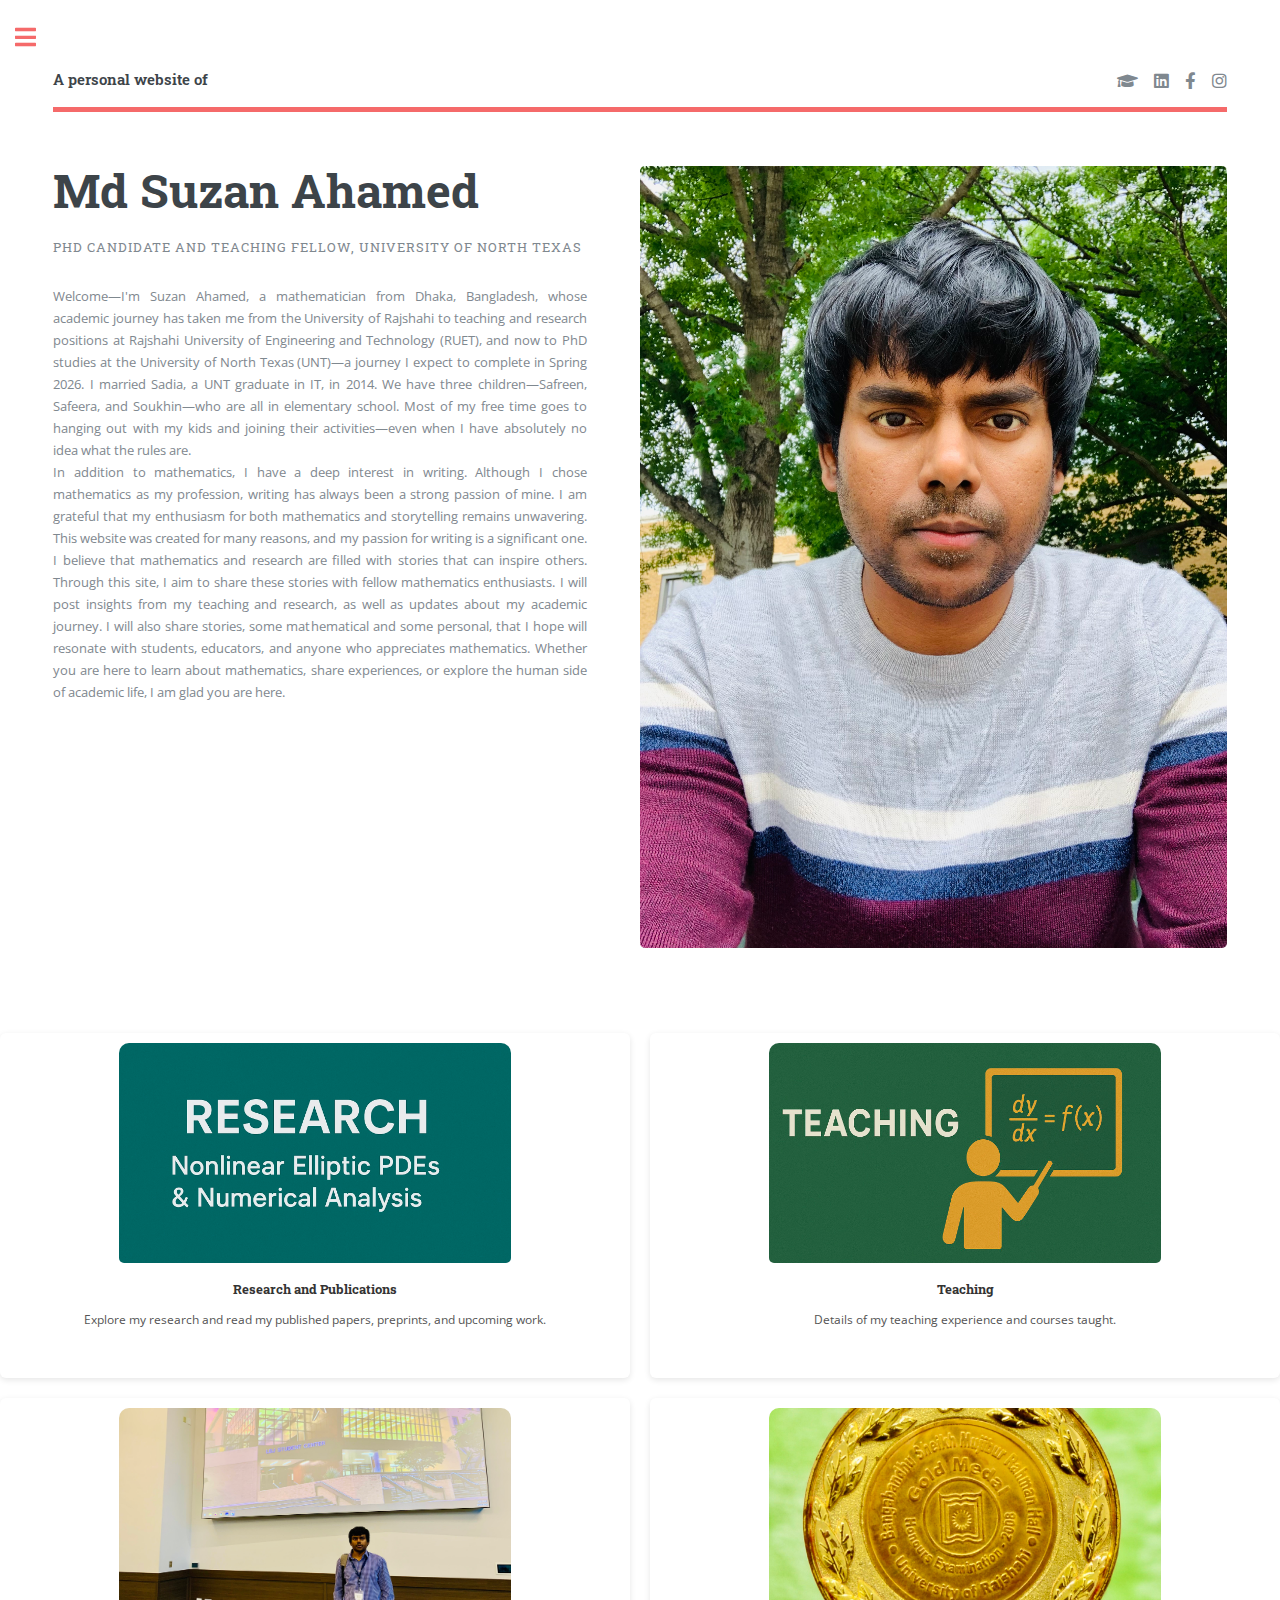
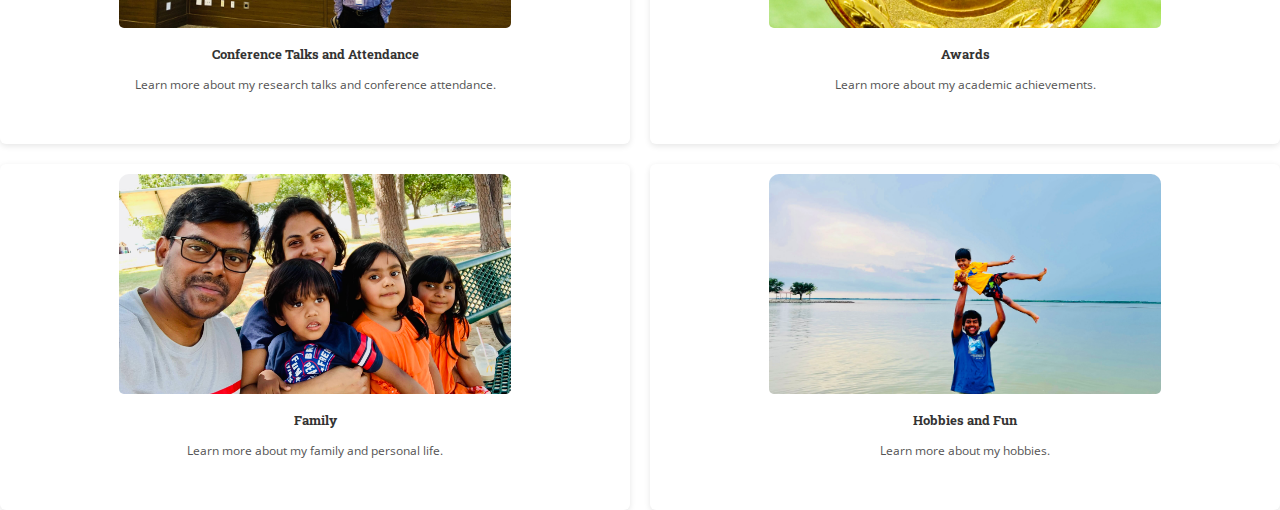
<file: index.html>
<!DOCTYPE HTML>
<!--
	Editorial by HTML5 UP
	html5up.net | @ajlkn
	Free for personal and commercial use under the CCA 3.0 license (html5up.net/license)
-->
<html>
	<head>
		<title>Md Suzan ahamed</title>
		<meta charset="utf-8" />
		<meta name="viewport" content="width=device-width, initial-scale=1, user-scalable=no" />
		<link rel="stylesheet" href="assets/css/main.css" />

		 <title>Justified Text</title>
    <style>
        .justified-paragraph {
            text-align: justify;
        }
    </style>


<script>
  function toggleDetails(button) {
    var content = document.getElementById("more-content");
    content.style.display = "block";
    button.style.display = "none";  // 👈 this hides the button
  }
</script>

</head>

<body class="is-preload">

		<!-- Wrapper -->
			<div id="wrapper">

				<!-- Main -->
					<div id="main">
						<div class="inner">

							<!-- Header -->
								
							<header id="header">
								
									<a href="index.html" class="logo"><strong>A personal website of</strong></a>

<ul class="icons">

  <!-- Google Scholar -->
  <li>
    <a href="https://scholar.google.com/citations?user=naHvPEoAAAAJ&hl=en" class="icon solid fa-graduation-cap" target="_blank">
      <span class="label">Google Scholar</span>
    </a>
  </li>

  <!-- LinkedIn -->
  <li>
    <a href="https://www.linkedin.com/in/suzan4027/" class="icon brands fa-linkedin" target="_blank">
      <span class="label">LinkedIn</span>
    </a>
  </li>

  <!-- Facebook -->
  <li>
    <a href="https://www.facebook.com/Suzanahamed" class="icon brands fa-facebook-f" target="_blank">
      <span class="label">Facebook</span>
    </a>
  </li>

  <!-- Instagram -->
  <li>
    <a href="https://www.instagram.com/suzan_ahamed_4027/" class="icon brands fa-instagram" target="_blank">
      <span class="label">Instagram</span>
    </a>
  </li>

</ul>

</header>




<!-- Banner -->
								<section id="banner">
									
									<div class="content">
										
										<header>
											<h1>Md Suzan Ahamed<br />
											</h1>
											<p>PhD Candidate and Teaching Fellow, University of North Texas</p>
										</header>
										<p class="justified-paragraph"> 
										Welcome—I'm Suzan Ahamed, a mathematician from Dhaka, Bangladesh, whose academic journey has taken me from the University of Rajshahi to teaching and research positions at Rajshahi University of Engineering and Technology (RUET), and now to PhD studies at the University of North Texas (UNT)—a journey I expect to complete in Spring 2026.
                    I married Sadia, a UNT graduate in IT, in 2014. We have three children—Safreen, Safeera, and Soukhin—who are all in elementary school. Most of my free time goes to hanging out with my kids and joining their activities—even when I have absolutely no idea what the rules are.<br> 
                    In addition to mathematics, I have a deep interest in writing. Although I chose mathematics as my profession, writing has always been a strong passion of mine. I am grateful that my enthusiasm for both mathematics and storytelling remains unwavering. 
                    This website was created for many reasons, and my passion for writing is a significant one. I believe that mathematics and research are filled with stories that can inspire others. Through this site, I aim to share these stories with fellow mathematics enthusiasts. 
                    I will post insights from my teaching and research, as well as updates about my academic journey. I will also share stories, some mathematical and some personal, that I hope will resonate with students, educators, and anyone who appreciates mathematics. 
                    Whether you are here to learn about mathematics, share experiences, or explore the human side of academic life, I am glad you are here.
										</p>

                                    </div>
									
							        <span class="image object">
										<img src="images/profile.jpg" alt="" />
									</span>
								</section>




						</div>


<section class="card-grid">

  <article class="card">
    <a href="research.html" class="image">
      <img src="images/ResearchCardnew.jpeg" alt="Research and Publications" />
    </a>
    <h3><a href="research.html">Research and Publications</a></h3>
    <p>Explore my research and read my published papers, preprints, and upcoming work.</p>
  </article>

  <article class="card">
    <a href="teaching.html" class="image">
      <img src="images/TeachingCard.jpeg" alt="Teaching" />
    </a>
    <h3><a href="teaching.html">Teaching</a></h3>
    <p>Details of my teaching experience and courses taught.</p>
  </article>



  <article class="card">
    <a href="conference.html" class="image">
      <img src="images/ConferenceCard.jpeg" alt="Conference Talks and Attendance" />
    </a>
    <h3><a href="conference.html">Conference Talks and Attendance</a></h3>
    <p>Learn more about my research talks and conference attendance.</p>
  </article>



<article class="card">
    <a href="award.html" class="image">
      <img src="images/AwardCard.jpeg" alt="Awards" />
    </a>
    <h3><a href="award.html">Awards</a></h3>
    <p>Learn more about my academic achievements.</p>
  </article>

   <article class="card">
    <a href="family.html" class="image">
      <img src="images/FamilyCard.jpeg" alt="Family" />
    </a>
    <h3><a href="family.html">Family</a></h3>
    <p>Learn more about my family and personal life.</p>
  </article>


<article class="card">
    <a href="hobbies.html" class="image">
      <img src="images/HobbiesCard.jpeg" alt="Hobbies and Fun" />
    </a>
    <h3><a href="mathstories.html">Hobbies and Fun</a></h3>
    <p>Learn more about my hobbies.</p>
  </article>
</section>

</div>



<!-- Sidebar -->
					<div id="sidebar">
						<div class="inner">

							<!-- Search -->
								<section id="search" class="alt">
									<form method="post" action="#">
										<input type="text" name="query" id="query" placeholder="Search" />
									</form>
								</section>

<!-- Menu -->
								<nav id="menu">
									<header class="major">
										<h2>Menu</h2>
									</header>
									<ul>
										<li><a href="index.html">Homepage</a></li>
										<li><a href="research.html">Research</a></li>
										<li><a href="teaching.html">Teaching</a></li>
										<li><a href="conference.html">Conference Talks</a></li>
										<li><a href="award.html">Awards</a></li>
										<li><a href="family.html">Family</a></li>
										<li><a href="hobbies.html">Hobbies and Fun</a></li>
									</ul>
								</nav>



<!-- Section -->
								<section>
									<header class="major">
										<h2>Get in touch</h2>
									</header>
									<p>Please do not hesitate to contact me if you would like to learn more about me.</p>
									<ul class="contact">
										<li class="icon solid fa-envelope"><a href="#">mdsuzanahamed@my.unt.edu</a></li>
										<li class="icon solid fa-phone">(000) 000-0000</li>
										<li class="icon solid fa-home">1155 Union Circle #311430<br />
										Denton, Texas.</li>
									</ul>
								</section>

<!-- Footer -->
<footer id="footer">
  <p>&copy; 2025 Md Suzan Ahamed. Content is my own. 
     Design adapted from <a href="https://html5up.net">Editorial by HTML5 UP</a>, 
     licensed under <a href="https://creativecommons.org/licenses/by/3.0/">CC BY 3.0</a>.
  </p>
</footer>


				</div>
			</div>

		</div>

		<!-- Scripts -->
			<script src="assets/js/jquery.min.js"></script>
			<script src="assets/js/browser.min.js"></script>
			<script src="assets/js/breakpoints.min.js"></script>
			<script src="assets/js/util.js"></script>
			<script src="assets/js/main.js"></script>

	</body>

</html>
</file>
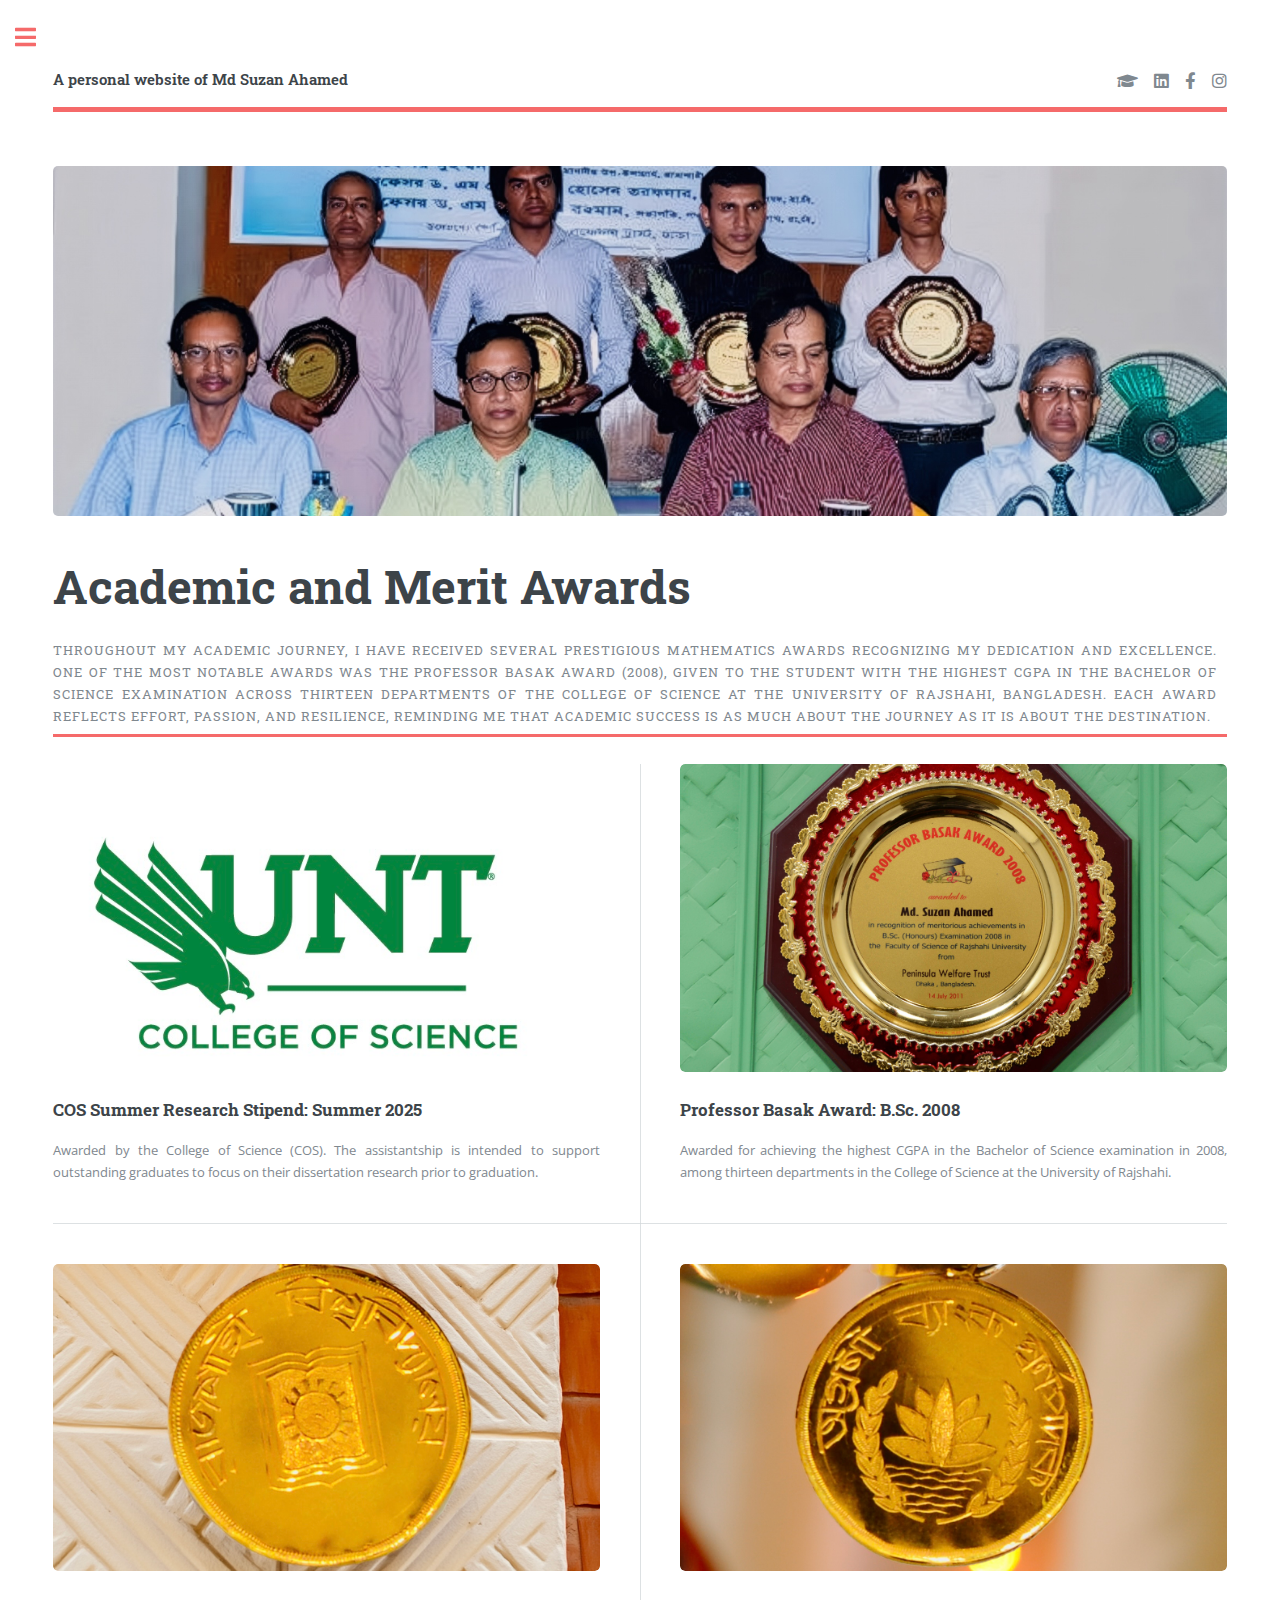
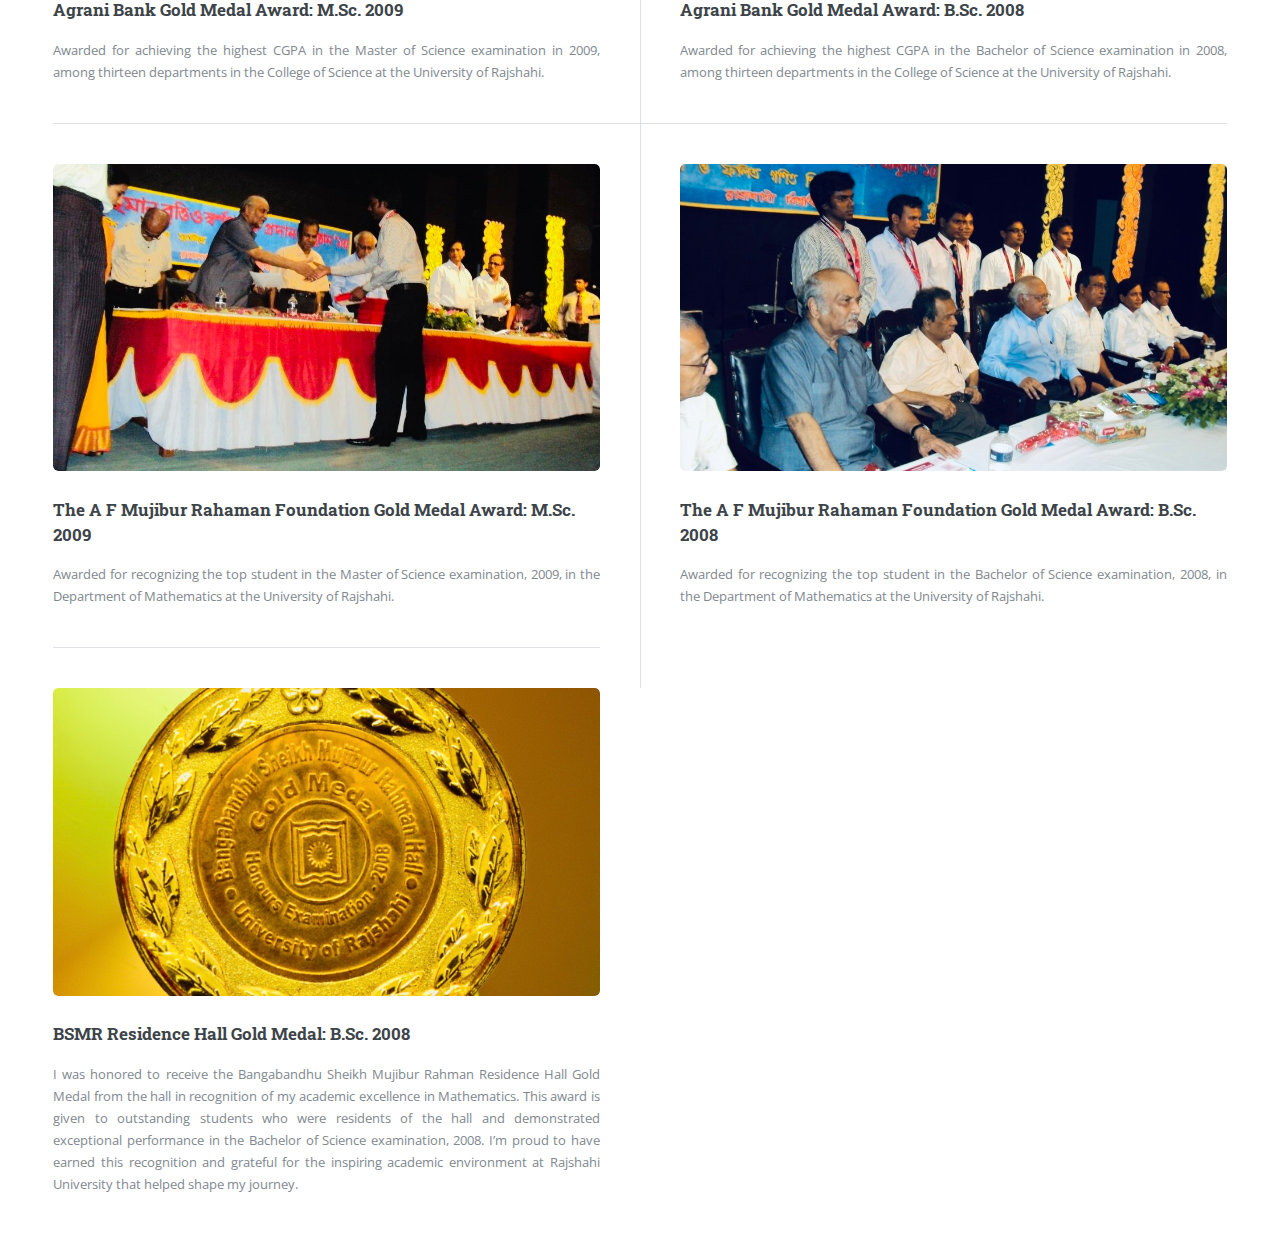
<file: award.html>
<!DOCTYPE HTML>
<!--
	Editorial by HTML5 UP
	html5up.net | @ajlkn
	Free for personal and commercial use under the CCA 3.0 license (html5up.net/license)
-->
<html>
	<head>
		<title>Academic and Merit Awards</title>
		<meta charset="utf-8" />
		<meta name="viewport" content="width=device-width, initial-scale=1, user-scalable=no" />
		<link rel="stylesheet" href="assets/css/main.css" />
	
	
	 <title>Justified Text</title>
    <style>
        .justified-paragraph {
            text-align: justify;
        }
    </style>
	
	
	
	</head>
	<body class="is-preload">

		<!-- Wrapper -->
			<div id="wrapper">

				<!-- Main -->
					<div id="main">
						<div class="inner">

							<!-- Header -->
								<header id="header">
									<a href="index.html" class="logo"><strong>A personal website of Md Suzan Ahamed</strong></a>
									<ul class="icons">

  <!-- Google Scholar -->
  <li>
    <a href="https://scholar.google.com/citations?user=naHvPEoAAAAJ&hl=en" class="icon solid fa-graduation-cap" target="_blank">
      <span class="label">Google Scholar</span>
    </a>
  </li>

  <!-- LinkedIn -->
  <li>
    <a href="https://www.linkedin.com/in/suzan4027/" class="icon brands fa-linkedin" target="_blank">
      <span class="label">LinkedIn</span>
    </a>
  </li>

  <!-- Facebook -->
  <li>
    <a href="https://www.facebook.com/Suzanahamed" class="icon brands fa-facebook-f" target="_blank">
      <span class="label">Facebook</span>
    </a>
  </li>

  <!-- Instagram -->
  <li>
    <a href="https://www.instagram.com/suzan_ahamed_4027/" class="icon brands fa-instagram" target="_blank">
      <span class="label">Instagram</span>
    </a>
  </li>

</ul>
</header>

				
								

								

     <!-- Section -->
								<section>
									<span class="image main"><img src="images/AwardCover.png" alt="" style="height:350px; object-fit:cover;" /></span>
									<header class="major">
										<h1>Academic and Merit Awards</h1>
									<p class="justified-paragraph">
									Throughout my academic journey, I have received several prestigious mathematics awards recognizing my dedication and excellence. 
									One of the most notable awards was the Professor Basak Award (2008), given to the student with the highest CGPA in the Bachelor of Science examination across thirteen departments of the College of Science at the University of Rajshahi, Bangladesh. 
									Each award reflects effort, passion, and resilience, reminding me that academic success is as much about the journey as it is about the destination.
									</p>
									</header>
									
									<div class="posts">
										
										
										<article>
											<a href="#" class="image"><img src="images/AwardCOS_RA.jpeg" alt="" /></a>
											<h3>COS Summer Research Stipend: Summer 2025</h3>
											<p class="justified-paragraph">
										    Awarded by the College of Science (COS). The assistantship is intended to support outstanding graduates to focus on their dissertation research prior to graduation.
											</p>
											
										</article>


	                                    <article>
											<a href="#" class="image"><img src="images/AwardBasak.jpeg" alt="" /></a>
											<h3>Professor Basak Award: B.Sc. 2008</h3>
											<p class="justified-paragraph">
											Awarded for achieving the highest CGPA in the Bachelor of Science examination in 2008, among thirteen departments in the College of Science at the University of Rajshahi.
											</p>
											
										</article>

										<article>
											<a href="#" class="image"><img src="images/AwardAgroni2009.jpeg" alt="" /></a>
											<h3>Agrani Bank Gold Medal Award: M.Sc.  2009</h3>
											<p class="justified-paragraph">
											Awarded for achieving the highest CGPA in the Master of Science examination in 2009, among thirteen departments in the College of Science at the University of Rajshahi.
											</p>
											
										</article>



										<article>
											<a href="#" class="image"><img src="images/AwardAgroni2008.jpeg" alt="" /></a>
											<h3>Agrani Bank Gold Medal Award: B.Sc. 2008</h3>
											<p class="justified-paragraph">
											Awarded for achieving the highest CGPA in the Bachelor of Science examination in 2008, among thirteen departments in the College of Science at the University of Rajshahi.
											</p>
											
										</article>




										<article>
											<a href="#" class="image"><img src="images/AwardAF2009.jpg" alt="" /></a>
											<h3>The A F Mujibur Rahaman Foundation Gold Medal Award: M.Sc. 2009</h3>
											<p class="justified-paragraph">
											Awarded for recognizing the top student in the Master of Science examination, 2009, in the Department of Mathematics at the University of Rajshahi.
											</p>
											
										</article>

										
									


										<article>
											<a href="#" class="image"><img src="images/AwardAF2008.jpg" alt="" /></a>
											<h3>The A F Mujibur Rahaman Foundation Gold Medal Award: B.Sc. 2008</h3>
											<p class="justified-paragraph">
											Awarded for recognizing the top student in the Bachelor of Science examination, 2008, in the Department of Mathematics at the University of Rajshahi.
											</p>
											
										</article>




										<article>
											<a href="#" class="image"><img src="images/AwardBSMRH.jpeg" alt="" /></a>
											<h3>BSMR Residence Hall Gold Medal: B.Sc. 2008</h3>
											<p class="justified-paragraph">
											I was honored to receive the Bangabandhu Sheikh Mujibur Rahman Residence Hall Gold Medal from the hall in recognition of my academic excellence in Mathematics. This award is given to outstanding students who were residents of the hall and demonstrated exceptional performance in the Bachelor of Science examination, 2008. I’m proud to have earned this recognition and grateful for the inspiring academic environment at Rajshahi University that helped shape my journey.
											</p>
											
										</article>

									</div>
								</section>
</div>
</div>





<!-- Sidebar -->
					<div id="sidebar">
						<div class="inner">

							<!-- Search -->
								<section id="search" class="alt">
									<form method="post" action="#">
										<input type="text" name="query" id="query" placeholder="Search" />
									</form>
								</section>

<!-- Menu -->
								<nav id="menu">
									<header class="major">
										<h2>Menu</h2>
									</header>
									<ul>
										<li><a href="index.html">Homepage</a></li>
										<li><a href="research.html">Research</a></li>
										<li><a href="teaching.html">Teaching</a></li>
										<li><a href="conference.html">Conference Talks</a></li>
										<li><a href="award.html">Awards</a></li>
										<li><a href="family.html">Family</a></li>
										<li><a href="hobbies.html">Hobbies and Fun</a></li>
									</ul>
								</nav>



<!-- Section -->
								<section>
									<header class="major">
										<h2>Get in touch</h2>
									</header>
									<p>Please do not hesitate to contact me if you would like to learn more about me.</p>
									<ul class="contact">
										<li class="icon solid fa-envelope"><a href="#">mdsuzanahamed@my.unt.edu</a></li>
										<li class="icon solid fa-phone">(000) 000-0000</li>
										<li class="icon solid fa-home">1155 Union Circle #311430<br />
										Denton, Texas.</li>
									</ul>
								</section>

<!-- Footer -->
<footer id="footer">
  <p>&copy; 2025 Md Suzan Ahamed. Content is my own. 
     Design adapted from <a href="https://html5up.net">Editorial by HTML5 UP</a>, 
     licensed under <a href="https://creativecommons.org/licenses/by/3.0/">CC BY 3.0</a>.
  </p>
</footer>




						</div>
					</div>

			</div>

		<!-- Scripts -->
			<script src="assets/js/jquery.min.js"></script>
			<script src="assets/js/browser.min.js"></script>
			<script src="assets/js/breakpoints.min.js"></script>
			<script src="assets/js/util.js"></script>
			<script src="assets/js/main.js"></script>

	</body>
</html>
</file>
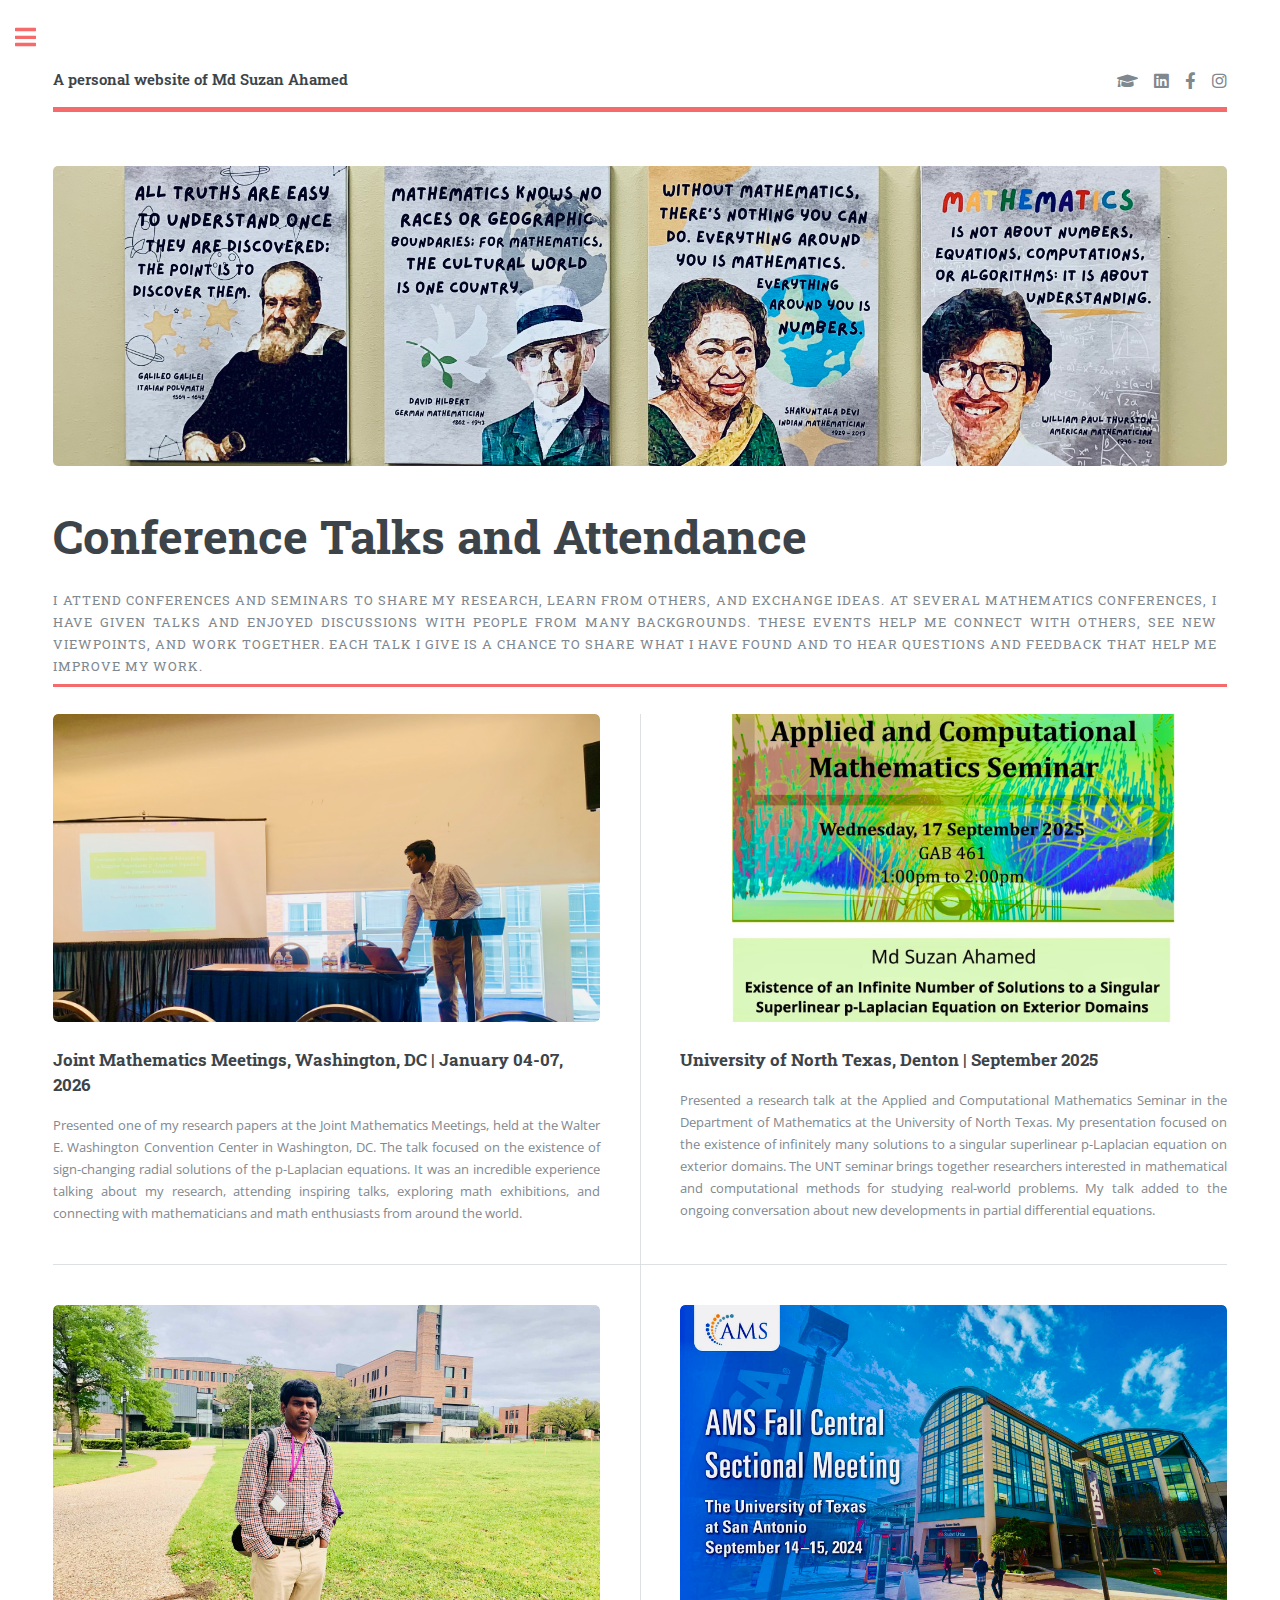
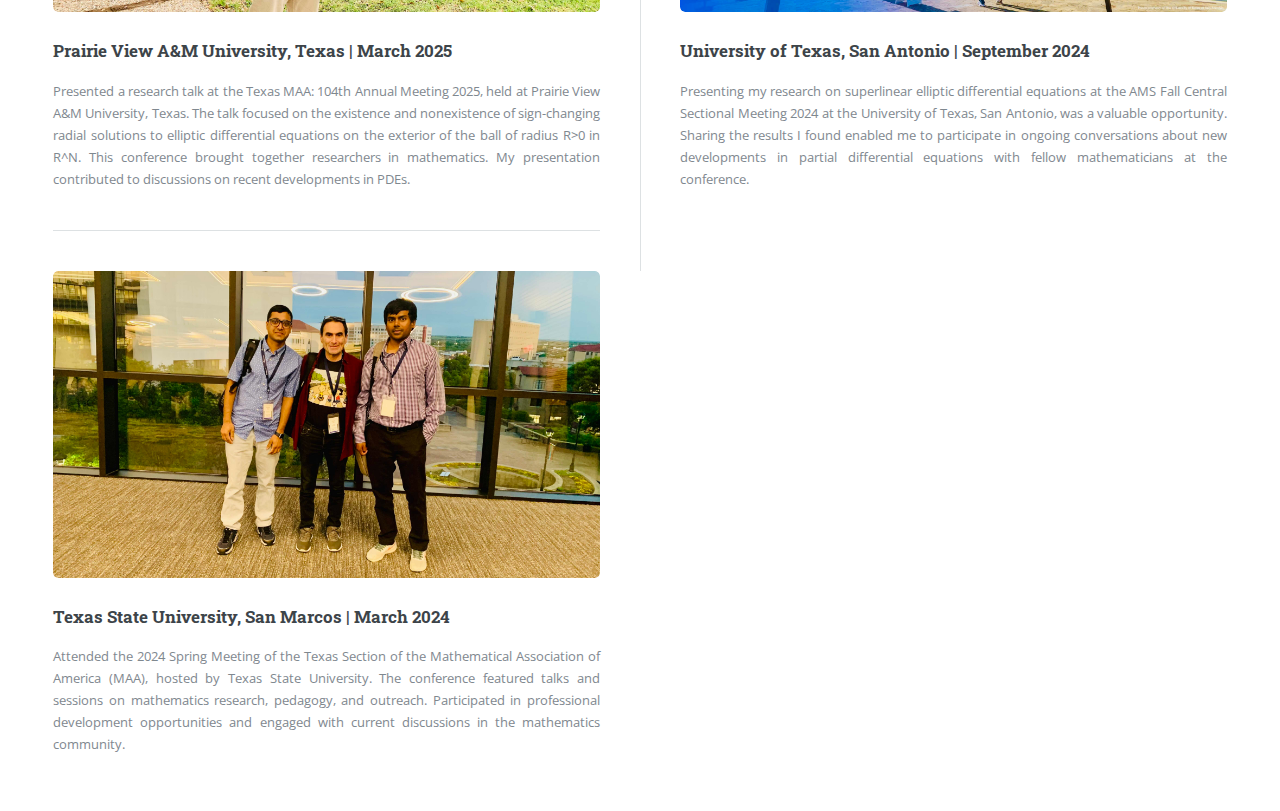
<file: conference.html>
<!DOCTYPE HTML>
<!--
	Editorial by HTML5 UP
	html5up.net | @ajlkn
	Free for personal and commercial use under the CCA 3.0 license (html5up.net/license)
-->
<html>
	<head>
		<title>Conference Talks and Attendance</title>
		<meta charset="utf-8" />
		<meta name="viewport" content="width=device-width, initial-scale=1, user-scalable=no" />
		<link rel="stylesheet" href="assets/css/main.css" />
	
	
	 <title>Justified Text</title>
    <style>
        .justified-paragraph {
            text-align: justify;
        }
    </style>
	
	</head>

<body class="is-preload">

		<!-- Wrapper -->
			<div id="wrapper">

				<!-- Main -->
					<div id="main">
						<div class="inner">

							<!-- Header -->
								<header id="header">
									<a href="index.html" class="logo"><strong>A personal website of Md Suzan Ahamed</strong></a>
									<ul class="icons">

  <!-- Google Scholar -->
  <li>
    <a href="https://scholar.google.com/citations?user=naHvPEoAAAAJ&hl=en" class="icon solid fa-graduation-cap" target="_blank">
      <span class="label">Google Scholar</span>
    </a>
  </li>

  <!-- LinkedIn -->
  <li>
    <a href="https://www.linkedin.com/in/suzan4027/" class="icon brands fa-linkedin" target="_blank">
      <span class="label">LinkedIn</span>
    </a>
  </li>

  <!-- Facebook -->
  <li>
    <a href="https://www.facebook.com/Suzanahamed" class="icon brands fa-facebook-f" target="_blank">
      <span class="label">Facebook</span>
    </a>
  </li>

  <!-- Instagram -->
  <li>
    <a href="https://www.instagram.com/suzan_ahamed_4027/" class="icon brands fa-instagram" target="_blank">
      <span class="label">Instagram</span>
    </a>
  </li>

</ul>
</header>

				
								

								

     <!-- Section -->
								<section>
									<span class="image main"><img src="images/ConferenceCover.jpeg" alt="" style="height:300px; object-fit:cover;" /></span>
									<header class="major">
										<h1>Conference Talks and Attendance</h1>
										<p class="justified-paragraph">
										I attend conferences and seminars to share my research, learn from others, and exchange ideas. At several mathematics conferences, I have given talks and enjoyed discussions with people from many backgrounds. These events help me connect with others, see new viewpoints, and work together. Each talk I give is a chance to share what I have found and to hear questions and feedback that help me improve my work.
										</p>
									</header>

									<div class="posts">

										<article>
											<a href="#" class="image"><img src="images/JMM2026DC.jpeg" alt="" /></a>
											<h3>Joint Mathematics Meetings, Washington, DC | January 04-07, 2026</h3>
											<p class="justified-paragraph">
										    Presented one of my research papers at the Joint Mathematics Meetings, held at the Walter E. Washington Convention Center in Washington, DC. The talk focused on the existence of sign-changing radial solutions of the p-Laplacian equations.
											It was an incredible experience talking about my research, attending inspiring talks, exploring math exhibitions, and connecting with mathematicians and math enthusiasts from around the world. 
											</p>
										</article>
										
										<article>
											<a href="#" class="image"><img src="images/SeminarUNT.jpeg" alt="" /></a>
											<h3>University of North Texas, Denton | September 2025</h3>
											<p class="justified-paragraph">
										    Presented a research talk at the Applied and Computational Mathematics Seminar in the Department of Mathematics at the University of North Texas. 
											My presentation focused on the existence of infinitely many solutions to a singular superlinear p-Laplacian equation on exterior domains. 
											The UNT seminar brings together researchers interested in mathematical and computational methods for studying real-world problems. My talk added to the ongoing conversation about new developments in partial differential equations. 
											</p>
										</article>

										
										<article>
											<a href="#" class="image"><img src="images/ConferenceAandM.jpeg" alt="" /></a>
											<h3>Prairie View A&M University, Texas | March 2025</h3>
											<p class="justified-paragraph">
										    Presented a research talk at the Texas MAA: 104th Annual Meeting 2025, held at Prairie View A&M University, Texas. The talk focused on the existence and nonexistence of sign-changing radial solutions to elliptic differential equations on the exterior of the ball of radius R>0 in R^N.
											This conference brought together researchers in mathematics. My presentation contributed to discussions on recent developments in PDEs. 
											</p>
											
										</article>



										<article>
											<a href="#" class="image"><img src="images/ConferenceUTSA.jpg" alt="" /></a>
											<h3>University of Texas, San Antonio | September 2024</h3>
											<p class="justified-paragraph">
											Presenting my research on superlinear elliptic differential equations at the AMS Fall Central Sectional Meeting 2024 at the University of Texas, San Antonio, was a valuable opportunity. 
											Sharing the results I found enabled me to participate in ongoing conversations about new developments in partial differential equations with fellow mathematicians at the conference.
											</p>
											
										</article>


										<article>
											<a href="#" class="image"><img src="images/ConferenceTSU.jpeg" alt="" /></a>
											<h3>Texas State University, San Marcos | March 2024</h3>
											<p class="justified-paragraph">
											Attended the 2024 Spring Meeting of the Texas Section of the Mathematical Association of America (MAA), hosted by Texas State University. 
											The conference featured talks and sessions on mathematics research, pedagogy, and outreach. 
											Participated in professional development opportunities and engaged with current discussions in the mathematics community.
											</p>
											
										</article>
										
									</div>
								</section>
</div>
</div>




<!-- Sidebar -->
					<div id="sidebar">
						<div class="inner">

							<!-- Search -->
								<section id="search" class="alt">
									<form method="post" action="#">
										<input type="text" name="query" id="query" placeholder="Search" />
									</form>
								</section>

<!-- Menu -->
								<nav id="menu">
									<header class="major">
										<h2>Menu</h2>
									</header>
									<ul>
										<li><a href="index.html">Homepage</a></li>
										<li><a href="research.html">Research</a></li>
										<li><a href="teaching.html">Teaching</a></li>
										<li><a href="conference.html">Conference Talks</a></li>
										<li><a href="award.html">Awards</a></li>
										<li><a href="family.html">Family</a></li>
										<li><a href="hobbies.html">Hobbies and Fun</a></li>
									</ul>
								</nav>



<!-- Section -->
								<section>
									<header class="major">
										<h2>Get in touch</h2>
									</header>
									<p>Please do not hesitate to contact me if you would like to learn more about me.</p>
									<ul class="contact">
										<li class="icon solid fa-envelope"><a href="#">mdsuzanahamed@my.unt.edu</a></li>
										<li class="icon solid fa-phone">(000) 000-0000</li>
										<li class="icon solid fa-home">1155 Union Circle #311430<br />
										Denton, Texas.</li>
									</ul>
								</section>

<!-- Footer -->
<footer id="footer">
  <p>&copy; 2025 Md Suzan Ahamed. Content is my own. 
     Design adapted from <a href="https://html5up.net">Editorial by HTML5 UP</a>, 
     licensed under <a href="https://creativecommons.org/licenses/by/3.0/">CC BY 3.0</a>.
  </p>
</footer>





						</div>
					</div>

			</div>

		<!-- Scripts -->
			<script src="assets/js/jquery.min.js"></script>
			<script src="assets/js/browser.min.js"></script>
			<script src="assets/js/breakpoints.min.js"></script>
			<script src="assets/js/util.js"></script>
			<script src="assets/js/main.js"></script>

	</body>

</html>
</file>
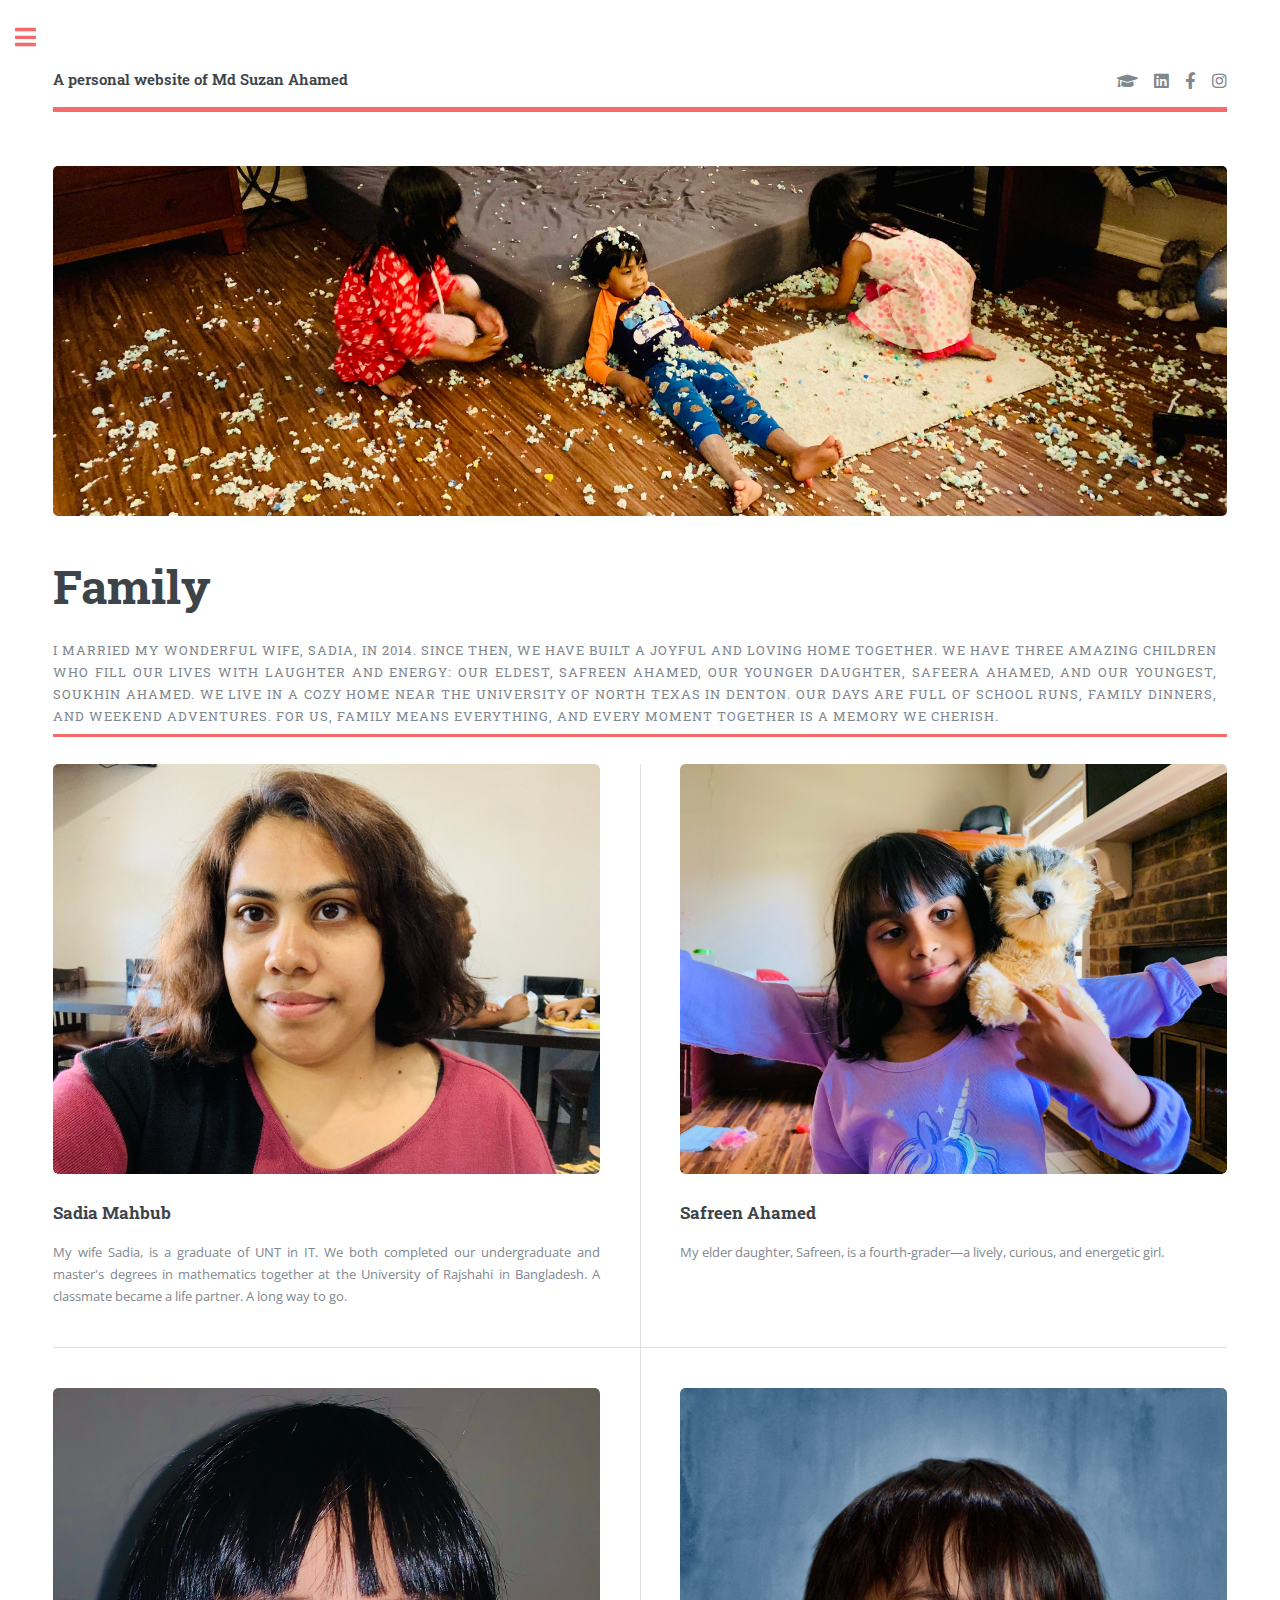
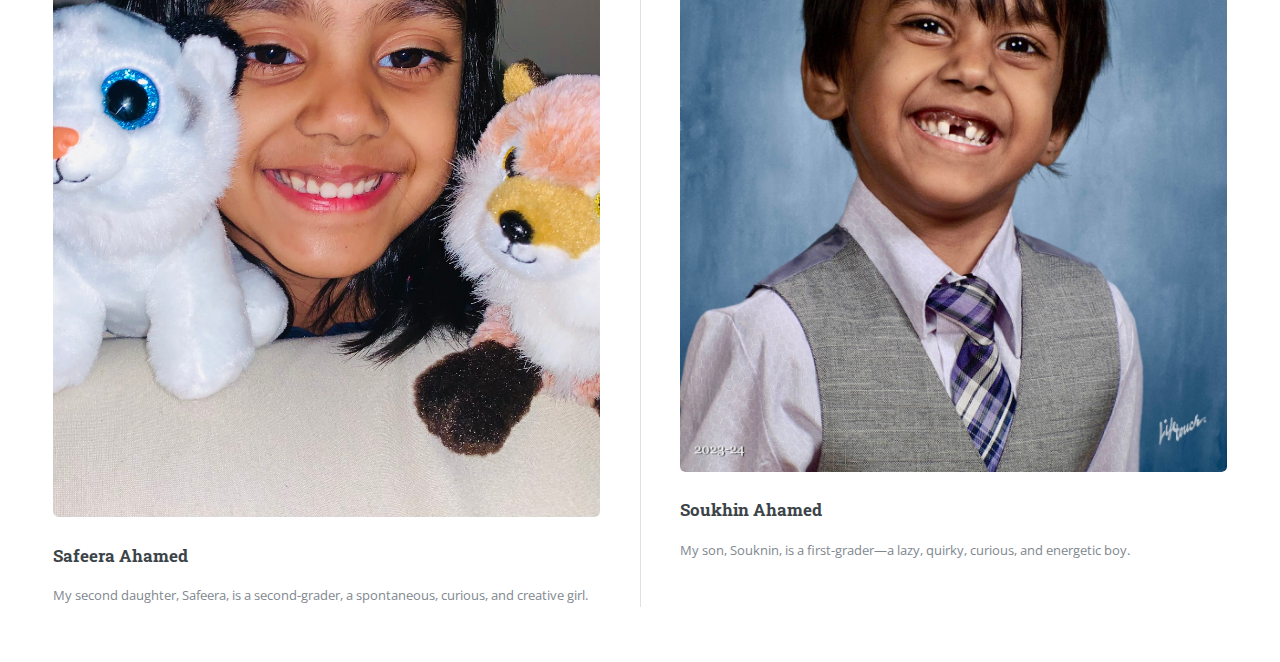
<file: family.html>
<!DOCTYPE HTML>
<!--
	Editorial by HTML5 UP
	html5up.net | @ajlkn
	Free for personal and commercial use under the CCA 3.0 license (html5up.net/license)
-->
<html>
	<head>
		<title>Family</title>
		<meta charset="utf-8" />
		<meta name="viewport" content="width=device-width, initial-scale=1, user-scalable=no" />
		<link rel="stylesheet" href="assets/css/main.css" />
	
	
	 <title>Justified Text</title>
    <style>
        .justified-paragraph {
            text-align: justify;
        }
    </style>
	
	
	
	</head>
	<body class="is-preload">

		<!-- Wrapper -->
			<div id="wrapper">

				<!-- Main -->
					<div id="main">
						<div class="inner">

							<!-- Header -->
								<header id="header">
									<a href="index.html" class="logo"><strong>A personal website of Md Suzan Ahamed</strong></a>
									<ul class="icons">

  <!-- Google Scholar -->
  <li>
    <a href="https://scholar.google.com/citations?user=naHvPEoAAAAJ&hl=en" class="icon solid fa-graduation-cap" target="_blank">
      <span class="label">Google Scholar</span>
    </a>
  </li>

  <!-- LinkedIn -->
  <li>
    <a href="https://www.linkedin.com/in/suzan4027/" class="icon brands fa-linkedin" target="_blank">
      <span class="label">LinkedIn</span>
    </a>
  </li>

  <!-- Facebook -->
  <li>
    <a href="https://www.facebook.com/Suzanahamed" class="icon brands fa-facebook-f" target="_blank">
      <span class="label">Facebook</span>
    </a>
  </li>

  <!-- Instagram -->
  <li>
    <a href="https://www.instagram.com/suzan_ahamed_4027/" class="icon brands fa-instagram" target="_blank">
      <span class="label">Instagram</span>
    </a>
  </li>

</ul>
</header>

				
								

								

     <!-- Section -->
								<section>
									<span class="image main"><img src="images/FamilyCover.jpeg" alt="" style="height:350px; object-fit:cover;" /></span>
									<header class="major">
										<h1>Family</h1>
									<p class="justified-paragraph"> 
									I married my wonderful wife, Sadia, in 2014. Since then, we have built a joyful and loving home together. We have three amazing children who fill our lives with laughter and energy: our eldest, Safreen Ahamed, our younger daughter, Safeera Ahamed, and our youngest, Soukhin Ahamed. We live in a cozy home near the University of North Texas in Denton. Our days are full of school runs, family dinners, and weekend adventures. For us, family means everything, and every moment together is a memory we cherish.
									</p>
									</header>
									
									
									<div class="posts">	
								         <article>
											<a href="#" class="image"><img src="images/FamilySadia.jpeg" alt="" /></a>
											<h3>Sadia Mahbub</h3>
											<p class="justified-paragraph">
										    My wife Sadia, is a graduate of UNT in IT. We both completed our undergraduate and master's degrees in mathematics together at the University of Rajshahi in Bangladesh. A classmate became a life partner. A long way to go. 
											</p>
											
										</article>





										<article>
											<a href="#" class="image"><img src="images/FamilySafreen.jpeg" alt="" /></a>
											<h3>Safreen Ahamed</h3>
											<p class="justified-paragraph">
										    My elder daughter, Safreen, is a fourth-grader—a lively, curious, and energetic girl.
											</p>
											
										</article>



										<article>
											<a href="#" class="image"><img src="images/FamilySafeera.jpeg" alt="" /></a>
											<h3>Safeera Ahamed</h3>
											<p class="justified-paragraph">
											My second daughter, Safeera, is a second-grader, a spontaneous, curious, and creative girl.
											</p>
											
										</article>


										<article>
											<a href="#" class="image"><img src="images/FamilySoukhin.jpeg" alt="" /></a>
											<h3>Soukhin Ahamed</h3>
											<p class="justified-paragraph">
											My son, Souknin, is a first-grader—a lazy, quirky, curious, and energetic boy.
											</p>
											
										</article>
										</div>
								</section>
</div>
</div>





<!-- Sidebar -->
					<div id="sidebar">
						<div class="inner">

							<!-- Search -->
								<section id="search" class="alt">
									<form method="post" action="#">
										<input type="text" name="query" id="query" placeholder="Search" />
									</form>
								</section>

<!-- Menu -->
								<nav id="menu">
									<header class="major">
										<h2>Menu</h2>
									</header>
									<ul>
										<li><a href="index.html">Homepage</a></li>
										<li><a href="research.html">Research</a></li>
										<li><a href="teaching.html">Teaching</a></li>
										<li><a href="conference.html">Conference Talks</a></li>
										<li><a href="award.html">Awards</a></li>
										<li><a href="family.html">Family</a></li>
										<li><a href="hobbies.html">Hobbies and Fun</a></li>
									</ul>
								</nav>



<!-- Section -->
								<section>
									<header class="major">
										<h2>Get in touch</h2>
									</header>
									<p>Please do not hesitate to contact me if you would like to learn more about me.</p>
									<ul class="contact">
										<li class="icon solid fa-envelope"><a href="#">mdsuzanahamed@my.unt.edu</a></li>
										<li class="icon solid fa-phone">(000) 000-0000</li>
										<li class="icon solid fa-home">1155 Union Circle #311430<br />
										Denton, Texas.</li>
									</ul>
								</section>

<!-- Footer -->
<footer id="footer">
  <p>&copy; 2025 Md Suzan Ahamed. Content is my own. 
     Design adapted from <a href="https://html5up.net">Editorial by HTML5 UP</a>, 
     licensed under <a href="https://creativecommons.org/licenses/by/3.0/">CC BY 3.0</a>.
  </p>
</footer>



						</div>
					</div>

			</div>

		<!-- Scripts -->
			<script src="assets/js/jquery.min.js"></script>
			<script src="assets/js/browser.min.js"></script>
			<script src="assets/js/breakpoints.min.js"></script>
			<script src="assets/js/util.js"></script>
			<script src="assets/js/main.js"></script>

	</body>
</html>
</file>
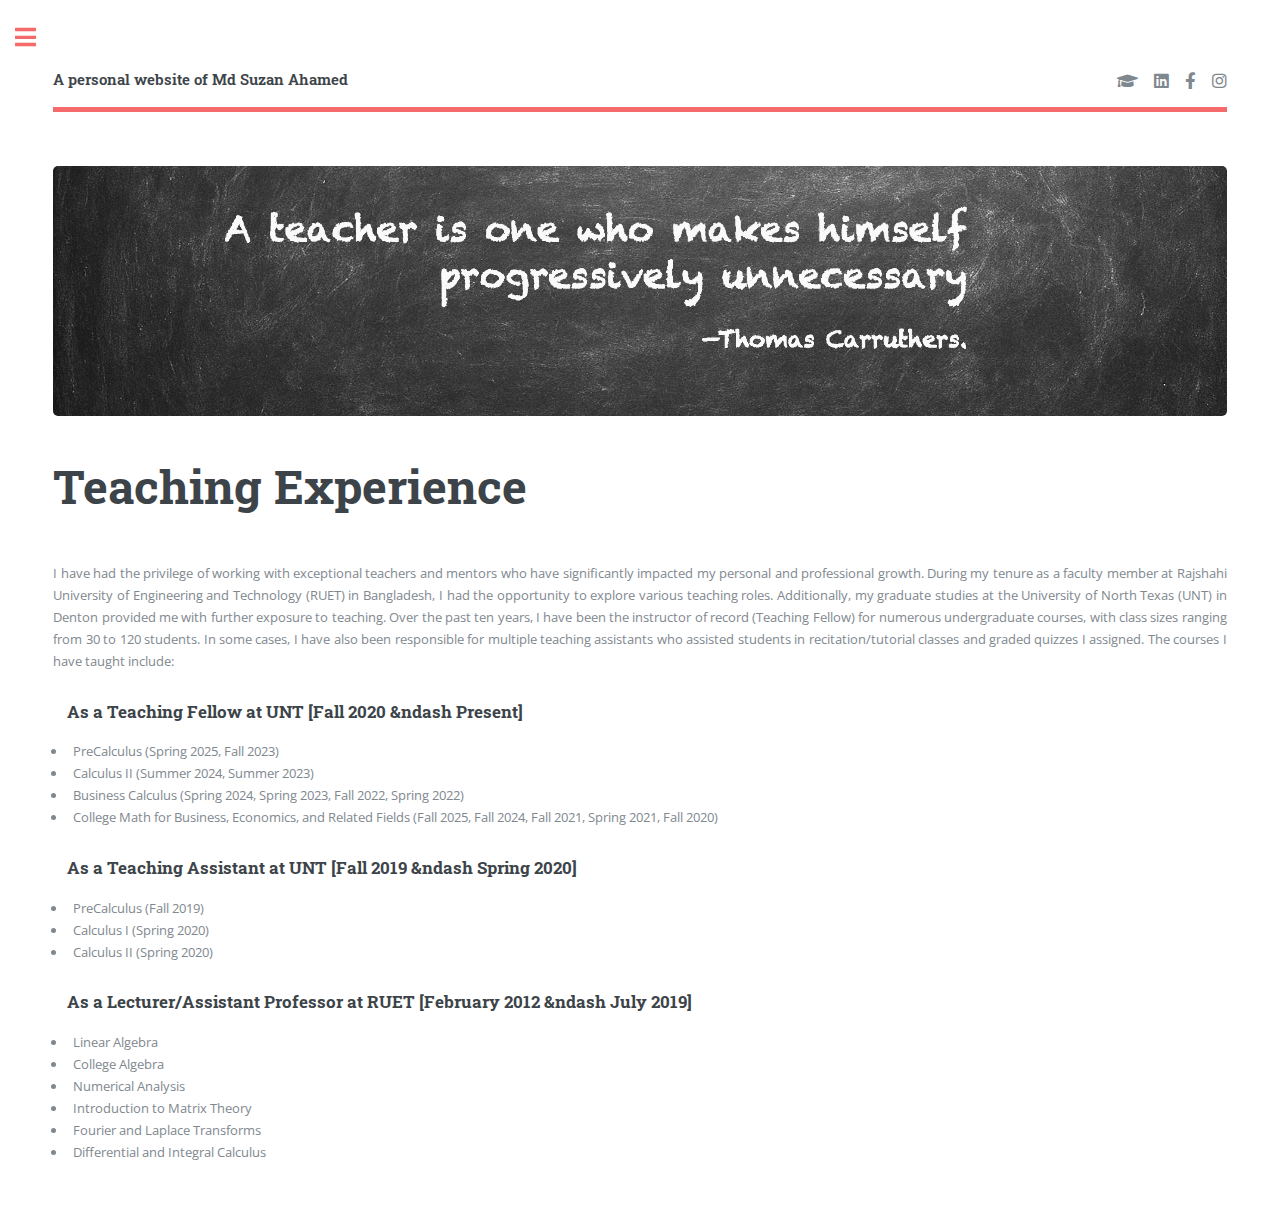
<file: teaching.html>
<!DOCTYPE HTML>
<!--
	Editorial by HTML5 UP
	html5up.net | @ajlkn
	Free for personal and commercial use under the CCA 3.0 license (html5up.net/license)
-->
<html>
	<head>
		<title>Teachin information</title>
		<meta charset="utf-8" />
		<meta name="viewport" content="width=device-width, initial-scale=1, user-scalable=no" />
		<link rel="stylesheet" href="assets/css/main.css" />
	
	 <title>Justified Text</title>
    <style>
        .justified-paragraph {
            text-align: justify;
        }
    </style>
	
	
	</head>
	<body class="is-preload">

		<!-- Wrapper -->
			<div id="wrapper">

				<!-- Main -->
					<div id="main">
						<div class="inner">

							<!-- Header -->
								<header id="header">
									<a href="index.html" class="logo"><strong>A personal website of Md Suzan Ahamed</strong></a>
									<ul class="icons">

  <!-- Google Scholar -->
  <li>
    <a href="https://scholar.google.com/citations?user=naHvPEoAAAAJ&hl=en" class="icon solid fa-graduation-cap" target="_blank">
      <span class="label">Google Scholar</span>
    </a>
  </li>

  <!-- LinkedIn -->
  <li>
    <a href="https://www.linkedin.com/in/suzan4027/" class="icon brands fa-linkedin" target="_blank">
      <span class="label">LinkedIn</span>
    </a>
  </li>

  <!-- Facebook -->
  <li>
    <a href="https://www.facebook.com/Suzanahamed" class="icon brands fa-facebook-f" target="_blank">
      <span class="label">Facebook</span>
    </a>
  </li>

  <!-- Instagram -->
  <li>
    <a href="https://www.instagram.com/suzan_ahamed_4027/" class="icon brands fa-instagram" target="_blank">
      <span class="label">Instagram</span>
    </a>
  </li>

</ul>
								</header>

							<!-- Content -->
								<section>
									

								<span class="image main"><img src="images/TeachingCover.jpeg" alt="" style="height:250px; object-fit:cover;" /></span>
                                    <header class="main">
										<h1>Teaching Experience</h1>
									</header>
								
      <p class="justified-paragraph">I have had the privilege of working with exceptional teachers and mentors who have significantly impacted my personal and professional growth. During my tenure as a faculty member at Rajshahi University of Engineering and Technology (RUET) in Bangladesh, I had the opportunity to explore various teaching roles. 
		Additionally, my graduate studies at the University of North Texas (UNT) in Denton provided me with further exposure to teaching. Over the past ten years, I have been the instructor of record (Teaching Fellow) for numerous undergraduate courses, with class sizes ranging from 30 to 120 students. 
		In some cases, I have also been responsible for multiple teaching assistants who assisted students in recitation/tutorial classes and graded quizzes I assigned. The courses I have taught include:</p>
     <ul>
       <h3>As a Teaching Fellow at UNT [Fall 2020 &ndash Present]</h3>
        <li>PreCalculus (Spring 2025, Fall 2023)</li>
        <li>Calculus II (Summer 2024, Summer 2023)</li>
        <li>Business Calculus (Spring 2024, Spring 2023, Fall 2022, Spring 2022)</li>
        <li>College Math for Business, Economics, and Related Fields (Fall 2025, Fall 2024, Fall 2021, Spring 2021, Fall 2020)</li>
          
     </ul>
	 <ul>
		<h3>As a Teaching Assistant at UNT [Fall 2019 &ndash Spring 2020]</h3>
          <li> PreCalculus (Fall 2019)</li>
            <li> Calculus I (Spring 2020)</li>
              <li> Calculus II (Spring 2020)</li>
	 </ul>

	  <ul>
		<h3>As a Lecturer/Assistant Professor at RUET [February 2012 &ndash July 2019]</h3>

              <li>Linear Algebra</li>
			  <li>College Algebra</li>
			  <li>Numerical Analysis</li>
			  <li>Introduction to Matrix Theory</li>
			  <li> Fourier and Laplace Transforms</li>
			  <li> Differential and Integral Calculus</li>
	 </ul>
									
								</section>

						</div>
					</div>




					
<!-- Sidebar -->
					<div id="sidebar">
						<div class="inner">

							<!-- Search -->
								<section id="search" class="alt">
									<form method="post" action="#">
										<input type="text" name="query" id="query" placeholder="Search" />
									</form>
								</section>

<!-- Menu -->
								<nav id="menu">
									<header class="major">
										<h2>Menu</h2>
									</header>
									<ul>
										<li><a href="index.html">Homepage</a></li>
										<li><a href="research.html">Research</a></li>
										<li><a href="teaching.html">Teaching</a></li>
										<li><a href="conference.html">Conference Talks</a></li>
										<li><a href="award.html">Awards</a></li>
										<li><a href="family.html">Family</a></li>
										<li><a href="hobbies.html">Hobbies and Fun</a></li>
									</ul>
								</nav>



<!-- Section -->
								<section>
									<header class="major">
										<h2>Get in touch</h2>
									</header>
									<p>Please do not hesitate to contact me if you would like to learn more about me.</p>
									<ul class="contact">
										<li class="icon solid fa-envelope"><a href="#">mdsuzanahamed@my.unt.edu</a></li>
										<li class="icon solid fa-phone">(000) 000-0000</li>
										<li class="icon solid fa-home">1155 Union Circle #311430<br />
										Denton, Texas.</li>
									</ul>
								</section>

<!-- Footer -->
<footer id="footer">
  <p>&copy; 2025 Md Suzan Ahamed. Content is my own. 
     Design adapted from <a href="https://html5up.net">Editorial by HTML5 UP</a>, 
     licensed under <a href="https://creativecommons.org/licenses/by/3.0/">CC BY 3.0</a>.
  </p>
</footer>



						</div>
					</div>

			</div>

		<!-- Scripts -->
			<script src="assets/js/jquery.min.js"></script>
			<script src="assets/js/browser.min.js"></script>
			<script src="assets/js/breakpoints.min.js"></script>
			<script src="assets/js/util.js"></script>
			<script src="assets/js/main.js"></script>

	</body>

</html>
</file>
<file: assets/css/main.css>
@import url(fontawesome-all.min.css);
@import url("https://fonts.googleapis.com/css?family=Open+Sans:400,600,400italic,600italic|Roboto+Slab:400,700");
/*
	Editorial by HTML5 UP
	html5up.net | @ajlkn
	Free for personal and commercial use under the CCA 3.0 license (html5up.net/license)
*/
html, body, div, span, applet, object,
iframe, h1, h2, h3, h4, h5, h6, p, blockquote,
pre, a, abbr, acronym, address, big, cite,
code, del, dfn, em, img, ins, kbd, q, s, samp,
small, strike, strong, sub, sup, tt, var, b,
u, i, center, dl, dt, dd, ol, ul, li, fieldset,
form, label, legend, table, caption, tbody,
tfoot, thead, tr, th, td, article, aside,
canvas, details, embed, figure, figcaption,
footer, header, hgroup, menu, nav, output, ruby,
section, summary, time, mark, audio, video {
  margin: 0;
  padding: 0;
  border: 0;
  font-size: 100%;
  font: inherit;
  vertical-align: baseline; }

article, aside, details, figcaption, figure,
footer, header, hgroup, menu, nav, section {
  display: block; }

body {
  line-height: 1; }

ol, ul {
  list-style: none; }

blockquote, q {
  quotes: none; }
  blockquote:before, blockquote:after, q:before, q:after {
    content: '';
    content: none; }

table {
  border-collapse: collapse;
  border-spacing: 0; }

body {
  -webkit-text-size-adjust: none; }

mark {
  background-color: transparent;
  color: inherit; }

input::-moz-focus-inner {
  border: 0;
  padding: 0; }

input, select, textarea {
  -moz-appearance: none;
  -webkit-appearance: none;
  -ms-appearance: none;
  appearance: none; }

/* Basic */
@-ms-viewport {
  width: device-width; }

body {
  -ms-overflow-style: scrollbar; }

@media screen and (max-width: 480px) {
  html, body {
    min-width: 320px; } }

html {
  box-sizing: border-box; }

*, *:before, *:after {
  box-sizing: inherit; }

body {
  background: #ffffff; }
  body.is-preload *, body.is-preload *:before, body.is-preload *:after, body.is-resizing *, body.is-resizing *:before, body.is-resizing *:after {
    -moz-animation: none !important;
    -webkit-animation: none !important;
    -ms-animation: none !important;
    animation: none !important;
    -moz-transition: none !important;
    -webkit-transition: none !important;
    -ms-transition: none !important;
    transition: none !important; }

/* Type */
body, input, select, textarea {
  color: #7f888f;
  font-family: "Open Sans", sans-serif;
  font-size: 13pt;
  font-weight: 400;
  line-height: 1.65; }
  @media screen and (max-width: 1680px) {
    body, input, select, textarea {
      font-size: 11pt; } }
  @media screen and (max-width: 1280px) {
    body, input, select, textarea {
      font-size: 10pt; } }
  @media screen and (max-width: 360px) {
    body, input, select, textarea {
      font-size: 9pt; } }

a {
  -moz-transition: color 0.2s ease-in-out, border-bottom-color 0.2s ease-in-out;
  -webkit-transition: color 0.2s ease-in-out, border-bottom-color 0.2s ease-in-out;
  -ms-transition: color 0.2s ease-in-out, border-bottom-color 0.2s ease-in-out;
  transition: color 0.2s ease-in-out, border-bottom-color 0.2s ease-in-out;
  border-bottom: dotted 1px;
  color: #f56a6a;
  text-decoration: none; }
  a:hover {
    border-bottom-color: #f56a6a;
    color: #f56a6a !important; }
    a:hover strong {
      color: inherit; }

strong, b {
  color: #3d4449;
  font-weight: 600; }

em, i {
  font-style: italic; }

p {
  margin: 0 0 2em 0; }

h1, h2, h3, h4, h5, h6 {
  color: #3d4449;
  font-family: "Roboto Slab", serif;
  font-weight: 700;
  line-height: 1.5;
  margin: 0 0 1em 0; }
  h1 a, h2 a, h3 a, h4 a, h5 a, h6 a {
    color: inherit;
    text-decoration: none;
    border-bottom: 0; }

h1 {
  font-size: 4em;
  margin: 0 0 0.5em 0;
  line-height: 1.3; }

h2 {
  font-size: 1.75em; }

h3 {
  font-size: 1.25em; }

h4 {
  font-size: 1.1em; }

h5 {
  font-size: 0.9em; }

h6 {
  font-size: 0.7em; }

@media screen and (max-width: 1680px) {
  h1 {
    font-size: 3.5em; } }

@media screen and (max-width: 980px) {
  h1 {
    font-size: 3.25em; } }

@media screen and (max-width: 736px) {
  h1 {
    font-size: 2em;
    line-height: 1.4; }
  h2 {
    font-size: 1.5em; } }

sub {
  font-size: 0.8em;
  position: relative;
  top: 0.5em; }

sup {
  font-size: 0.8em;
  position: relative;
  top: -0.5em; }

blockquote {
  border-left: solid 3px rgba(210, 215, 217, 0.75);
  font-style: italic;
  margin: 0 0 2em 0;
  padding: 0.5em 0 0.5em 2em; }

code {
  background: rgba(230, 235, 237, 0.25);
  border-radius: 0.375em;
  border: solid 1px rgba(210, 215, 217, 0.75);
  font-family: "Courier New", monospace;
  font-size: 0.9em;
  margin: 0 0.25em;
  padding: 0.25em 0.65em; }

pre {
  -webkit-overflow-scrolling: touch;
  font-family: "Courier New", monospace;
  font-size: 0.9em;
  margin: 0 0 2em 0; }
  pre code {
    display: block;
    line-height: 1.75;
    padding: 1em 1.5em;
    overflow-x: auto; }

hr {
  border: 0;
  border-bottom: solid 1px rgba(210, 215, 217, 0.75);
  margin: 2em 0; }
  hr.major {
    margin: 3em 0; }

.align-left {
  text-align: left; }

.align-center {
  text-align: center; }

.align-right {
  text-align: right; }

/* Row */
.row {
  display: flex;
  flex-wrap: wrap;
  box-sizing: border-box;
  align-items: stretch; }
  .row > * {
    box-sizing: border-box; }
  .row.gtr-uniform > * > :last-child {
    margin-bottom: 0; }
  .row.aln-left {
    justify-content: flex-start; }
  .row.aln-center {
    justify-content: center; }
  .row.aln-right {
    justify-content: flex-end; }
  .row.aln-top {
    align-items: flex-start; }
  .row.aln-middle {
    align-items: center; }
  .row.aln-bottom {
    align-items: flex-end; }
  .row > .imp {
    order: -1; }
  .row > .col-1 {
    width: 8.33333%; }
  .row > .off-1 {
    margin-left: 8.33333%; }
  .row > .col-2 {
    width: 16.66667%; }
  .row > .off-2 {
    margin-left: 16.66667%; }
  .row > .col-3 {
    width: 25%; }
  .row > .off-3 {
    margin-left: 25%; }
  .row > .col-4 {
    width: 33.33333%; }
  .row > .off-4 {
    margin-left: 33.33333%; }
  .row > .col-5 {
    width: 41.66667%; }
  .row > .off-5 {
    margin-left: 41.66667%; }
  .row > .col-6 {
    width: 50%; }
  .row > .off-6 {
    margin-left: 50%; }
  .row > .col-7 {
    width: 58.33333%; }
  .row > .off-7 {
    margin-left: 58.33333%; }
  .row > .col-8 {
    width: 66.66667%; }
  .row > .off-8 {
    margin-left: 66.66667%; }
  .row > .col-9 {
    width: 75%; }
  .row > .off-9 {
    margin-left: 75%; }
  .row > .col-10 {
    width: 83.33333%; }
  .row > .off-10 {
    margin-left: 83.33333%; }
  .row > .col-11 {
    width: 91.66667%; }
  .row > .off-11 {
    margin-left: 91.66667%; }
  .row > .col-12 {
    width: 100%; }
  .row > .off-12 {
    margin-left: 100%; }
  .row.gtr-0 {
    margin-top: 0;
    margin-left: 0em; }
    .row.gtr-0 > * {
      padding: 0 0 0 0em; }
    .row.gtr-0.gtr-uniform {
      margin-top: 0em; }
      .row.gtr-0.gtr-uniform > * {
        padding-top: 0em; }
  .row.gtr-25 {
    margin-top: 0;
    margin-left: -0.375em; }
    .row.gtr-25 > * {
      padding: 0 0 0 0.375em; }
    .row.gtr-25.gtr-uniform {
      margin-top: -0.375em; }
      .row.gtr-25.gtr-uniform > * {
        padding-top: 0.375em; }
  .row.gtr-50 {
    margin-top: 0;
    margin-left: -0.75em; }
    .row.gtr-50 > * {
      padding: 0 0 0 0.75em; }
    .row.gtr-50.gtr-uniform {
      margin-top: -0.75em; }
      .row.gtr-50.gtr-uniform > * {
        padding-top: 0.75em; }
  .row {
    margin-top: 0;
    margin-left: -1.5em; }
    .row > * {
      padding: 0 0 0 1.5em; }
    .row.gtr-uniform {
      margin-top: -1.5em; }
      .row.gtr-uniform > * {
        padding-top: 1.5em; }
  .row.gtr-150 {
    margin-top: 0;
    margin-left: -2.25em; }
    .row.gtr-150 > * {
      padding: 0 0 0 2.25em; }
    .row.gtr-150.gtr-uniform {
      margin-top: -2.25em; }
      .row.gtr-150.gtr-uniform > * {
        padding-top: 2.25em; }
  .row.gtr-200 {
    margin-top: 0;
    margin-left: -3em; }
    .row.gtr-200 > * {
      padding: 0 0 0 3em; }
    .row.gtr-200.gtr-uniform {
      margin-top: -3em; }
      .row.gtr-200.gtr-uniform > * {
        padding-top: 3em; }
  @media screen and (max-width: 1680px) {
    .row {
      display: flex;
      flex-wrap: wrap;
      box-sizing: border-box;
      align-items: stretch; }
      .row > * {
        box-sizing: border-box; }
      .row.gtr-uniform > * > :last-child {
        margin-bottom: 0; }
      .row.aln-left {
        justify-content: flex-start; }
      .row.aln-center {
        justify-content: center; }
      .row.aln-right {
        justify-content: flex-end; }
      .row.aln-top {
        align-items: flex-start; }
      .row.aln-middle {
        align-items: center; }
      .row.aln-bottom {
        align-items: flex-end; }
      .row > .imp-xlarge {
        order: -1; }
      .row > .col-1-xlarge {
        width: 8.33333%; }
      .row > .off-1-xlarge {
        margin-left: 8.33333%; }
      .row > .col-2-xlarge {
        width: 16.66667%; }
      .row > .off-2-xlarge {
        margin-left: 16.66667%; }
      .row > .col-3-xlarge {
        width: 25%; }
      .row > .off-3-xlarge {
        margin-left: 25%; }
      .row > .col-4-xlarge {
        width: 33.33333%; }
      .row > .off-4-xlarge {
        margin-left: 33.33333%; }
      .row > .col-5-xlarge {
        width: 41.66667%; }
      .row > .off-5-xlarge {
        margin-left: 41.66667%; }
      .row > .col-6-xlarge {
        width: 50%; }
      .row > .off-6-xlarge {
        margin-left: 50%; }
      .row > .col-7-xlarge {
        width: 58.33333%; }
      .row > .off-7-xlarge {
        margin-left: 58.33333%; }
      .row > .col-8-xlarge {
        width: 66.66667%; }
      .row > .off-8-xlarge {
        margin-left: 66.66667%; }
      .row > .col-9-xlarge {
        width: 75%; }
      .row > .off-9-xlarge {
        margin-left: 75%; }
      .row > .col-10-xlarge {
        width: 83.33333%; }
      .row > .off-10-xlarge {
        margin-left: 83.33333%; }
      .row > .col-11-xlarge {
        width: 91.66667%; }
      .row > .off-11-xlarge {
        margin-left: 91.66667%; }
      .row > .col-12-xlarge {
        width: 100%; }
      .row > .off-12-xlarge {
        margin-left: 100%; }
      .row.gtr-0 {
        margin-top: 0;
        margin-left: 0em; }
        .row.gtr-0 > * {
          padding: 0 0 0 0em; }
        .row.gtr-0.gtr-uniform {
          margin-top: 0em; }
          .row.gtr-0.gtr-uniform > * {
            padding-top: 0em; }
      .row.gtr-25 {
        margin-top: 0;
        margin-left: -0.375em; }
        .row.gtr-25 > * {
          padding: 0 0 0 0.375em; }
        .row.gtr-25.gtr-uniform {
          margin-top: -0.375em; }
          .row.gtr-25.gtr-uniform > * {
            padding-top: 0.375em; }
      .row.gtr-50 {
        margin-top: 0;
        margin-left: -0.75em; }
        .row.gtr-50 > * {
          padding: 0 0 0 0.75em; }
        .row.gtr-50.gtr-uniform {
          margin-top: -0.75em; }
          .row.gtr-50.gtr-uniform > * {
            padding-top: 0.75em; }
      .row {
        margin-top: 0;
        margin-left: -1.5em; }
        .row > * {
          padding: 0 0 0 1.5em; }
        .row.gtr-uniform {
          margin-top: -1.5em; }
          .row.gtr-uniform > * {
            padding-top: 1.5em; }
      .row.gtr-150 {
        margin-top: 0;
        margin-left: -2.25em; }
        .row.gtr-150 > * {
          padding: 0 0 0 2.25em; }
        .row.gtr-150.gtr-uniform {
          margin-top: -2.25em; }
          .row.gtr-150.gtr-uniform > * {
            padding-top: 2.25em; }
      .row.gtr-200 {
        margin-top: 0;
        margin-left: -3em; }
        .row.gtr-200 > * {
          padding: 0 0 0 3em; }
        .row.gtr-200.gtr-uniform {
          margin-top: -3em; }
          .row.gtr-200.gtr-uniform > * {
            padding-top: 3em; } }
  @media screen and (max-width: 1280px) {
    .row {
      display: flex;
      flex-wrap: wrap;
      box-sizing: border-box;
      align-items: stretch; }
      .row > * {
        box-sizing: border-box; }
      .row.gtr-uniform > * > :last-child {
        margin-bottom: 0; }
      .row.aln-left {
        justify-content: flex-start; }
      .row.aln-center {
        justify-content: center; }
      .row.aln-right {
        justify-content: flex-end; }
      .row.aln-top {
        align-items: flex-start; }
      .row.aln-middle {
        align-items: center; }
      .row.aln-bottom {
        align-items: flex-end; }
      .row > .imp-large {
        order: -1; }
      .row > .col-1-large {
        width: 8.33333%; }
      .row > .off-1-large {
        margin-left: 8.33333%; }
      .row > .col-2-large {
        width: 16.66667%; }
      .row > .off-2-large {
        margin-left: 16.66667%; }
      .row > .col-3-large {
        width: 25%; }
      .row > .off-3-large {
        margin-left: 25%; }
      .row > .col-4-large {
        width: 33.33333%; }
      .row > .off-4-large {
        margin-left: 33.33333%; }
      .row > .col-5-large {
        width: 41.66667%; }
      .row > .off-5-large {
        margin-left: 41.66667%; }
      .row > .col-6-large {
        width: 50%; }
      .row > .off-6-large {
        margin-left: 50%; }
      .row > .col-7-large {
        width: 58.33333%; }
      .row > .off-7-large {
        margin-left: 58.33333%; }
      .row > .col-8-large {
        width: 66.66667%; }
      .row > .off-8-large {
        margin-left: 66.66667%; }
      .row > .col-9-large {
        width: 75%; }
      .row > .off-9-large {
        margin-left: 75%; }
      .row > .col-10-large {
        width: 83.33333%; }
      .row > .off-10-large {
        margin-left: 83.33333%; }
      .row > .col-11-large {
        width: 91.66667%; }
      .row > .off-11-large {
        margin-left: 91.66667%; }
      .row > .col-12-large {
        width: 100%; }
      .row > .off-12-large {
        margin-left: 100%; }
      .row.gtr-0 {
        margin-top: 0;
        margin-left: 0em; }
        .row.gtr-0 > * {
          padding: 0 0 0 0em; }
        .row.gtr-0.gtr-uniform {
          margin-top: 0em; }
          .row.gtr-0.gtr-uniform > * {
            padding-top: 0em; }
      .row.gtr-25 {
        margin-top: 0;
        margin-left: -0.375em; }
        .row.gtr-25 > * {
          padding: 0 0 0 0.375em; }
        .row.gtr-25.gtr-uniform {
          margin-top: -0.375em; }
          .row.gtr-25.gtr-uniform > * {
            padding-top: 0.375em; }
      .row.gtr-50 {
        margin-top: 0;
        margin-left: -0.75em; }
        .row.gtr-50 > * {
          padding: 0 0 0 0.75em; }
        .row.gtr-50.gtr-uniform {
          margin-top: -0.75em; }
          .row.gtr-50.gtr-uniform > * {
            padding-top: 0.75em; }
      .row {
        margin-top: 0;
        margin-left: -1.5em; }
        .row > * {
          padding: 0 0 0 1.5em; }
        .row.gtr-uniform {
          margin-top: -1.5em; }
          .row.gtr-uniform > * {
            padding-top: 1.5em; }
      .row.gtr-150 {
        margin-top: 0;
        margin-left: -2.25em; }
        .row.gtr-150 > * {
          padding: 0 0 0 2.25em; }
        .row.gtr-150.gtr-uniform {
          margin-top: -2.25em; }
          .row.gtr-150.gtr-uniform > * {
            padding-top: 2.25em; }
      .row.gtr-200 {
        margin-top: 0;
        margin-left: -3em; }
        .row.gtr-200 > * {
          padding: 0 0 0 3em; }
        .row.gtr-200.gtr-uniform {
          margin-top: -3em; }
          .row.gtr-200.gtr-uniform > * {
            padding-top: 3em; } }
  @media screen and (max-width: 980px) {
    .row {
      display: flex;
      flex-wrap: wrap;
      box-sizing: border-box;
      align-items: stretch; }
      .row > * {
        box-sizing: border-box; }
      .row.gtr-uniform > * > :last-child {
        margin-bottom: 0; }
      .row.aln-left {
        justify-content: flex-start; }
      .row.aln-center {
        justify-content: center; }
      .row.aln-right {
        justify-content: flex-end; }
      .row.aln-top {
        align-items: flex-start; }
      .row.aln-middle {
        align-items: center; }
      .row.aln-bottom {
        align-items: flex-end; }
      .row > .imp-medium {
        order: -1; }
      .row > .col-1-medium {
        width: 8.33333%; }
      .row > .off-1-medium {
        margin-left: 8.33333%; }
      .row > .col-2-medium {
        width: 16.66667%; }
      .row > .off-2-medium {
        margin-left: 16.66667%; }
      .row > .col-3-medium {
        width: 25%; }
      .row > .off-3-medium {
        margin-left: 25%; }
      .row > .col-4-medium {
        width: 33.33333%; }
      .row > .off-4-medium {
        margin-left: 33.33333%; }
      .row > .col-5-medium {
        width: 41.66667%; }
      .row > .off-5-medium {
        margin-left: 41.66667%; }
      .row > .col-6-medium {
        width: 50%; }
      .row > .off-6-medium {
        margin-left: 50%; }
      .row > .col-7-medium {
        width: 58.33333%; }
      .row > .off-7-medium {
        margin-left: 58.33333%; }
      .row > .col-8-medium {
        width: 66.66667%; }
      .row > .off-8-medium {
        margin-left: 66.66667%; }
      .row > .col-9-medium {
        width: 75%; }
      .row > .off-9-medium {
        margin-left: 75%; }
      .row > .col-10-medium {
        width: 83.33333%; }
      .row > .off-10-medium {
        margin-left: 83.33333%; }
      .row > .col-11-medium {
        width: 91.66667%; }
      .row > .off-11-medium {
        margin-left: 91.66667%; }
      .row > .col-12-medium {
        width: 100%; }
      .row > .off-12-medium {
        margin-left: 100%; }
      .row.gtr-0 {
        margin-top: 0;
        margin-left: 0em; }
        .row.gtr-0 > * {
          padding: 0 0 0 0em; }
        .row.gtr-0.gtr-uniform {
          margin-top: 0em; }
          .row.gtr-0.gtr-uniform > * {
            padding-top: 0em; }
      .row.gtr-25 {
        margin-top: 0;
        margin-left: -0.375em; }
        .row.gtr-25 > * {
          padding: 0 0 0 0.375em; }
        .row.gtr-25.gtr-uniform {
          margin-top: -0.375em; }
          .row.gtr-25.gtr-uniform > * {
            padding-top: 0.375em; }
      .row.gtr-50 {
        margin-top: 0;
        margin-left: -0.75em; }
        .row.gtr-50 > * {
          padding: 0 0 0 0.75em; }
        .row.gtr-50.gtr-uniform {
          margin-top: -0.75em; }
          .row.gtr-50.gtr-uniform > * {
            padding-top: 0.75em; }
      .row {
        margin-top: 0;
        margin-left: -1.5em; }
        .row > * {
          padding: 0 0 0 1.5em; }
        .row.gtr-uniform {
          margin-top: -1.5em; }
          .row.gtr-uniform > * {
            padding-top: 1.5em; }
      .row.gtr-150 {
        margin-top: 0;
        margin-left: -2.25em; }
        .row.gtr-150 > * {
          padding: 0 0 0 2.25em; }
        .row.gtr-150.gtr-uniform {
          margin-top: -2.25em; }
          .row.gtr-150.gtr-uniform > * {
            padding-top: 2.25em; }
      .row.gtr-200 {
        margin-top: 0;
        margin-left: -3em; }
        .row.gtr-200 > * {
          padding: 0 0 0 3em; }
        .row.gtr-200.gtr-uniform {
          margin-top: -3em; }
          .row.gtr-200.gtr-uniform > * {
            padding-top: 3em; } }
  @media screen and (max-width: 736px) {
    .row {
      display: flex;
      flex-wrap: wrap;
      box-sizing: border-box;
      align-items: stretch; }
      .row > * {
        box-sizing: border-box; }
      .row.gtr-uniform > * > :last-child {
        margin-bottom: 0; }
      .row.aln-left {
        justify-content: flex-start; }
      .row.aln-center {
        justify-content: center; }
      .row.aln-right {
        justify-content: flex-end; }
      .row.aln-top {
        align-items: flex-start; }
      .row.aln-middle {
        align-items: center; }
      .row.aln-bottom {
        align-items: flex-end; }
      .row > .imp-small {
        order: -1; }
      .row > .col-1-small {
        width: 8.33333%; }
      .row > .off-1-small {
        margin-left: 8.33333%; }
      .row > .col-2-small {
        width: 16.66667%; }
      .row > .off-2-small {
        margin-left: 16.66667%; }
      .row > .col-3-small {
        width: 25%; }
      .row > .off-3-small {
        margin-left: 25%; }
      .row > .col-4-small {
        width: 33.33333%; }
      .row > .off-4-small {
        margin-left: 33.33333%; }
      .row > .col-5-small {
        width: 41.66667%; }
      .row > .off-5-small {
        margin-left: 41.66667%; }
      .row > .col-6-small {
        width: 50%; }
      .row > .off-6-small {
        margin-left: 50%; }
      .row > .col-7-small {
        width: 58.33333%; }
      .row > .off-7-small {
        margin-left: 58.33333%; }
      .row > .col-8-small {
        width: 66.66667%; }
      .row > .off-8-small {
        margin-left: 66.66667%; }
      .row > .col-9-small {
        width: 75%; }
      .row > .off-9-small {
        margin-left: 75%; }
      .row > .col-10-small {
        width: 83.33333%; }
      .row > .off-10-small {
        margin-left: 83.33333%; }
      .row > .col-11-small {
        width: 91.66667%; }
      .row > .off-11-small {
        margin-left: 91.66667%; }
      .row > .col-12-small {
        width: 100%; }
      .row > .off-12-small {
        margin-left: 100%; }
      .row.gtr-0 {
        margin-top: 0;
        margin-left: 0em; }
        .row.gtr-0 > * {
          padding: 0 0 0 0em; }
        .row.gtr-0.gtr-uniform {
          margin-top: 0em; }
          .row.gtr-0.gtr-uniform > * {
            padding-top: 0em; }
      .row.gtr-25 {
        margin-top: 0;
        margin-left: -0.375em; }
        .row.gtr-25 > * {
          padding: 0 0 0 0.375em; }
        .row.gtr-25.gtr-uniform {
          margin-top: -0.375em; }
          .row.gtr-25.gtr-uniform > * {
            padding-top: 0.375em; }
      .row.gtr-50 {
        margin-top: 0;
        margin-left: -0.75em; }
        .row.gtr-50 > * {
          padding: 0 0 0 0.75em; }
        .row.gtr-50.gtr-uniform {
          margin-top: -0.75em; }
          .row.gtr-50.gtr-uniform > * {
            padding-top: 0.75em; }
      .row {
        margin-top: 0;
        margin-left: -1.5em; }
        .row > * {
          padding: 0 0 0 1.5em; }
        .row.gtr-uniform {
          margin-top: -1.5em; }
          .row.gtr-uniform > * {
            padding-top: 1.5em; }
      .row.gtr-150 {
        margin-top: 0;
        margin-left: -2.25em; }
        .row.gtr-150 > * {
          padding: 0 0 0 2.25em; }
        .row.gtr-150.gtr-uniform {
          margin-top: -2.25em; }
          .row.gtr-150.gtr-uniform > * {
            padding-top: 2.25em; }
      .row.gtr-200 {
        margin-top: 0;
        margin-left: -3em; }
        .row.gtr-200 > * {
          padding: 0 0 0 3em; }
        .row.gtr-200.gtr-uniform {
          margin-top: -3em; }
          .row.gtr-200.gtr-uniform > * {
            padding-top: 3em; } }
  @media screen and (max-width: 480px) {
    .row {
      display: flex;
      flex-wrap: wrap;
      box-sizing: border-box;
      align-items: stretch; }
      .row > * {
        box-sizing: border-box; }
      .row.gtr-uniform > * > :last-child {
        margin-bottom: 0; }
      .row.aln-left {
        justify-content: flex-start; }
      .row.aln-center {
        justify-content: center; }
      .row.aln-right {
        justify-content: flex-end; }
      .row.aln-top {
        align-items: flex-start; }
      .row.aln-middle {
        align-items: center; }
      .row.aln-bottom {
        align-items: flex-end; }
      .row > .imp-xsmall {
        order: -1; }
      .row > .col-1-xsmall {
        width: 8.33333%; }
      .row > .off-1-xsmall {
        margin-left: 8.33333%; }
      .row > .col-2-xsmall {
        width: 16.66667%; }
      .row > .off-2-xsmall {
        margin-left: 16.66667%; }
      .row > .col-3-xsmall {
        width: 25%; }
      .row > .off-3-xsmall {
        margin-left: 25%; }
      .row > .col-4-xsmall {
        width: 33.33333%; }
      .row > .off-4-xsmall {
        margin-left: 33.33333%; }
      .row > .col-5-xsmall {
        width: 41.66667%; }
      .row > .off-5-xsmall {
        margin-left: 41.66667%; }
      .row > .col-6-xsmall {
        width: 50%; }
      .row > .off-6-xsmall {
        margin-left: 50%; }
      .row > .col-7-xsmall {
        width: 58.33333%; }
      .row > .off-7-xsmall {
        margin-left: 58.33333%; }
      .row > .col-8-xsmall {
        width: 66.66667%; }
      .row > .off-8-xsmall {
        margin-left: 66.66667%; }
      .row > .col-9-xsmall {
        width: 75%; }
      .row > .off-9-xsmall {
        margin-left: 75%; }
      .row > .col-10-xsmall {
        width: 83.33333%; }
      .row > .off-10-xsmall {
        margin-left: 83.33333%; }
      .row > .col-11-xsmall {
        width: 91.66667%; }
      .row > .off-11-xsmall {
        margin-left: 91.66667%; }
      .row > .col-12-xsmall {
        width: 100%; }
      .row > .off-12-xsmall {
        margin-left: 100%; }
      .row.gtr-0 {
        margin-top: 0;
        margin-left: 0em; }
        .row.gtr-0 > * {
          padding: 0 0 0 0em; }
        .row.gtr-0.gtr-uniform {
          margin-top: 0em; }
          .row.gtr-0.gtr-uniform > * {
            padding-top: 0em; }
      .row.gtr-25 {
        margin-top: 0;
        margin-left: -0.375em; }
        .row.gtr-25 > * {
          padding: 0 0 0 0.375em; }
        .row.gtr-25.gtr-uniform {
          margin-top: -0.375em; }
          .row.gtr-25.gtr-uniform > * {
            padding-top: 0.375em; }
      .row.gtr-50 {
        margin-top: 0;
        margin-left: -0.75em; }
        .row.gtr-50 > * {
          padding: 0 0 0 0.75em; }
        .row.gtr-50.gtr-uniform {
          margin-top: -0.75em; }
          .row.gtr-50.gtr-uniform > * {
            padding-top: 0.75em; }
      .row {
        margin-top: 0;
        margin-left: -1.5em; }
        .row > * {
          padding: 0 0 0 1.5em; }
        .row.gtr-uniform {
          margin-top: -1.5em; }
          .row.gtr-uniform > * {
            padding-top: 1.5em; }
      .row.gtr-150 {
        margin-top: 0;
        margin-left: -2.25em; }
        .row.gtr-150 > * {
          padding: 0 0 0 2.25em; }
        .row.gtr-150.gtr-uniform {
          margin-top: -2.25em; }
          .row.gtr-150.gtr-uniform > * {
            padding-top: 2.25em; }
      .row.gtr-200 {
        margin-top: 0;
        margin-left: -3em; }
        .row.gtr-200 > * {
          padding: 0 0 0 3em; }
        .row.gtr-200.gtr-uniform {
          margin-top: -3em; }
          .row.gtr-200.gtr-uniform > * {
            padding-top: 3em; } }

/* Section/Article */
section.special, article.special {
  text-align: center; }

header p {
  font-family: "Roboto Slab", serif;
  font-size: 1em;
  font-weight: 400;
  letter-spacing: 0.075em;
  margin-top: -0.5em;
  text-transform: uppercase; }

header.major > :last-child {
  border-bottom: solid 3px #f56a6a;
  display: inline-block;
  margin: 0 0 2em 0;
  padding: 0 0.75em 0.5em 0; }

header.main > :last-child {
  margin: 0 0 1em 0; }

/* Form */
form {
  margin: 0 0 2em 0; }

label {
  color: #3d4449;
  display: block;
  font-size: 0.9em;
  font-weight: 600;
  margin: 0 0 1em 0; }

input[type="text"],
input[type="password"],
input[type="email"],
input[type="tel"],
input[type="search"],
input[type="url"],
select,
textarea {
  -moz-appearance: none;
  -webkit-appearance: none;
  -ms-appearance: none;
  appearance: none;
  background: #ffffff;
  border-radius: 0.375em;
  border: none;
  border: solid 1px rgba(210, 215, 217, 0.75);
  color: inherit;
  display: block;
  outline: 0;
  padding: 0 1em;
  text-decoration: none;
  width: 100%; }
  input[type="text"]:invalid,
  input[type="password"]:invalid,
  input[type="email"]:invalid,
  input[type="tel"]:invalid,
  input[type="search"]:invalid,
  input[type="url"]:invalid,
  select:invalid,
  textarea:invalid {
    box-shadow: none; }
  input[type="text"]:focus,
  input[type="password"]:focus,
  input[type="email"]:focus,
  input[type="tel"]:focus,
  input[type="search"]:focus,
  input[type="url"]:focus,
  select:focus,
  textarea:focus {
    border-color: #f56a6a;
    box-shadow: 0 0 0 1px #f56a6a; }

select {
  background-image: url("data:image/svg+xml;charset=utf8,%3Csvg xmlns='http://www.w3.org/2000/svg' width='40' height='40' preserveAspectRatio='none' viewBox='0 0 40 40'%3E%3Cpath d='M9.4,12.3l10.4,10.4l10.4-10.4c0.2-0.2,0.5-0.4,0.9-0.4c0.3,0,0.6,0.1,0.9,0.4l3.3,3.3c0.2,0.2,0.4,0.5,0.4,0.9 c0,0.4-0.1,0.6-0.4,0.9L20.7,31.9c-0.2,0.2-0.5,0.4-0.9,0.4c-0.3,0-0.6-0.1-0.9-0.4L4.3,17.3c-0.2-0.2-0.4-0.5-0.4-0.9 c0-0.4,0.1-0.6,0.4-0.9l3.3-3.3c0.2-0.2,0.5-0.4,0.9-0.4S9.1,12.1,9.4,12.3z' fill='rgba(210, 215, 217, 0.75)' /%3E%3C/svg%3E");
  background-size: 1.25em;
  background-repeat: no-repeat;
  background-position: calc(100% - 1em) center;
  height: 2.75em;
  padding-right: 2.75em;
  text-overflow: ellipsis; }
  select option {
    color: #3d4449;
    background: #ffffff; }
  select:focus::-ms-value {
    background-color: transparent; }
  select::-ms-expand {
    display: none; }

input[type="text"],
input[type="password"],
input[type="email"],
input[type="tel"],
input[type="search"],
input[type="url"],
select {
  height: 2.75em; }

textarea {
  padding: 0.75em 1em; }

input[type="checkbox"],
input[type="radio"] {
  -moz-appearance: none;
  -webkit-appearance: none;
  -ms-appearance: none;
  appearance: none;
  display: block;
  float: left;
  margin-right: -2em;
  opacity: 0;
  width: 1em;
  z-index: -1; }
  input[type="checkbox"] + label,
  input[type="radio"] + label {
    text-decoration: none;
    color: #7f888f;
    cursor: pointer;
    display: inline-block;
    font-size: 1em;
    font-weight: 400;
    padding-left: 2.4em;
    padding-right: 0.75em;
    position: relative; }
    input[type="checkbox"] + label:before,
    input[type="radio"] + label:before {
      -moz-osx-font-smoothing: grayscale;
      -webkit-font-smoothing: antialiased;
      display: inline-block;
      font-style: normal;
      font-variant: normal;
      text-rendering: auto;
      line-height: 1;
      text-transform: none !important;
      font-family: 'Font Awesome 5 Free';
      font-weight: 900; }
    input[type="checkbox"] + label:before,
    input[type="radio"] + label:before {
      background: #ffffff;
      border-radius: 0.375em;
      border: solid 1px rgba(210, 215, 217, 0.75);
      content: '';
      display: inline-block;
      font-size: 0.8em;
      height: 2.0625em;
      left: 0;
      line-height: 2.0625em;
      position: absolute;
      text-align: center;
      top: 0;
      width: 2.0625em; }
  input[type="checkbox"]:checked + label:before,
  input[type="radio"]:checked + label:before {
    background: #3d4449;
    border-color: #3d4449;
    color: #ffffff;
    content: '\f00c'; }
  input[type="checkbox"]:focus + label:before,
  input[type="radio"]:focus + label:before {
    border-color: #f56a6a;
    box-shadow: 0 0 0 1px #f56a6a; }

input[type="checkbox"] + label:before {
  border-radius: 0.375em; }

input[type="radio"] + label:before {
  border-radius: 100%; }

::-webkit-input-placeholder {
  color: #9fa3a6 !important;
  opacity: 1.0; }

:-moz-placeholder {
  color: #9fa3a6 !important;
  opacity: 1.0; }

::-moz-placeholder {
  color: #9fa3a6 !important;
  opacity: 1.0; }

:-ms-input-placeholder {
  color: #9fa3a6 !important;
  opacity: 1.0; }

/* Box */
.box {
  border-radius: 0.375em;
  border: solid 1px rgba(210, 215, 217, 0.75);
  margin-bottom: 2em;
  padding: 1.5em; }
  .box > :last-child,
  .box > :last-child > :last-child,
  .box > :last-child > :last-child > :last-child {
    margin-bottom: 0; }
  .box.alt {
    border: 0;
    border-radius: 0;
    padding: 0; }

/* Icon */
.icon {
  text-decoration: none;
  border-bottom: none;
  position: relative; }
  .icon:before {
    -moz-osx-font-smoothing: grayscale;
    -webkit-font-smoothing: antialiased;
    display: inline-block;
    font-style: normal;
    font-variant: normal;
    text-rendering: auto;
    line-height: 1;
    text-transform: none !important;
    font-family: 'Font Awesome 5 Free';
    font-weight: 400; }
  .icon > .label {
    display: none; }
  .icon:before {
    line-height: inherit; }
  .icon.solid:before {
    font-weight: 900; }
  .icon.brands:before {
    font-family: 'Font Awesome 5 Brands'; }

/* Image */
.image {
  border-radius: 0.375em;
  border: 0;
  display: inline-block;
  position: relative; }
  .image img {
    border-radius: 0.375em;
    display: block; }
  .image.left, .image.right {
    max-width: 40%; }
    .image.left img, .image.right img {
      width: 100%; }
  .image.left {
    float: left;
    padding: 0 1.5em 1em 0;
    top: 0.25em; }
  .image.right {
    float: right;
    padding: 0 0 1em 1.5em;
    top: 0.25em; }
  .image.fit {
    display: block;
    margin: 0 0 2em 0;
    width: 100%; }
    .image.fit img {
      width: 100%; }
  .image.main {
    display: block;
    margin: 0 0 3em 0;
    width: 100%; }
    .image.main img {
      width: 100%; }

a.image {
  overflow: hidden; }
  a.image img {
    -moz-transition: -moz-transform 0.2s ease;
    -webkit-transition: -webkit-transform 0.2s ease;
    -ms-transition: -ms-transform 0.2s ease;
    transition: transform 0.2s ease; }
  a.image:hover img {
    -moz-transform: scale(1.075);
    -webkit-transform: scale(1.075);
    -ms-transform: scale(1.075);
    transform: scale(1.075); }

/* List */
ol {
  list-style: decimal;
  margin: 0 0 2em 0;
  padding-left: 1.25em; }
  ol li {
    padding-left: 0.25em; }

ul {
  list-style: disc;
  margin: 0 0 2em 0;
  padding-left: 1em; }
  ul li {
    padding-left: 0.5em; }
  ul.alt {
    list-style: none;
    padding-left: 0; }
    ul.alt li {
      border-top: solid 1px rgba(210, 215, 217, 0.75);
      padding: 0.5em 0; }
      ul.alt li:first-child {
        border-top: 0;
        padding-top: 0; }

dl {
  margin: 0 0 2em 0; }
  dl dt {
    display: block;
    font-weight: 600;
    margin: 0 0 1em 0; }
  dl dd {
    margin-left: 2em; }

/* Actions */
ul.actions {
  display: -moz-flex;
  display: -webkit-flex;
  display: -ms-flex;
  display: flex;
  cursor: default;
  list-style: none;
  margin-left: -1em;
  padding-left: 0; }
  ul.actions li {
    padding: 0 0 0 1em;
    vertical-align: middle; }
  ul.actions.special {
    -moz-justify-content: center;
    -webkit-justify-content: center;
    -ms-justify-content: center;
    justify-content: center;
    width: 100%;
    margin-left: 0; }
    ul.actions.special li:first-child {
      padding-left: 0; }
  ul.actions.stacked {
    -moz-flex-direction: column;
    -webkit-flex-direction: column;
    -ms-flex-direction: column;
    flex-direction: column;
    margin-left: 0; }
    ul.actions.stacked li {
      padding: 1.3em 0 0 0; }
      ul.actions.stacked li:first-child {
        padding-top: 0; }
  ul.actions.fit {
    width: calc(100% + 1em); }
    ul.actions.fit li {
      -moz-flex-grow: 1;
      -webkit-flex-grow: 1;
      -ms-flex-grow: 1;
      flex-grow: 1;
      -moz-flex-shrink: 1;
      -webkit-flex-shrink: 1;
      -ms-flex-shrink: 1;
      flex-shrink: 1;
      width: 100%; }
      ul.actions.fit li > * {
        width: 100%; }
    ul.actions.fit.stacked {
      width: 100%; }

/* Icons */
ul.icons {
  cursor: default;
  list-style: none;
  padding-left: 0; }
  ul.icons li {
    display: inline-block;
    padding: 0 1em 0 0; }
    ul.icons li:last-child {
      padding-right: 0; }
    ul.icons li .icon {
      color: inherit; }
      ul.icons li .icon:before {
        font-size: 1.25em; }

/* Contact */
ul.contact {
  list-style: none;
  padding: 0; }
  ul.contact li {
    text-decoration: none;
    border-top: solid 1px rgba(210, 215, 217, 0.75);
    margin: 1.5em 0 0 0;
    padding: 1.5em 0 0 3em;
    position: relative; }
    ul.contact li:before {
      -moz-osx-font-smoothing: grayscale;
      -webkit-font-smoothing: antialiased;
      display: inline-block;
      font-style: normal;
      font-variant: normal;
      text-rendering: auto;
      line-height: 1;
      text-transform: none !important;
      font-family: 'Font Awesome 5 Free';
      font-weight: 400; }
    ul.contact li:before {
      color: #f56a6a;
      display: inline-block;
      font-size: 1.5em;
      height: 1.125em;
      left: 0;
      line-height: 1.125em;
      position: absolute;
      text-align: center;
      top: 1em;
      width: 1.5em; }
    ul.contact li:first-child {
      border-top: 0;
      margin-top: 0;
      padding-top: 0; }
      ul.contact li:first-child:before {
        top: 0; }
    ul.contact li a {
      color: inherit; }

/* Pagination */
ul.pagination {
  cursor: default;
  list-style: none;
  padding-left: 0; }
  ul.pagination li {
    display: inline-block;
    padding-left: 0;
    vertical-align: middle; }
    ul.pagination li > .page {
      -moz-transition: background-color 0.2s ease-in-out, color 0.2s ease-in-out;
      -webkit-transition: background-color 0.2s ease-in-out, color 0.2s ease-in-out;
      -ms-transition: background-color 0.2s ease-in-out, color 0.2s ease-in-out;
      transition: background-color 0.2s ease-in-out, color 0.2s ease-in-out;
      border-bottom: 0;
      border-radius: 0.375em;
      display: inline-block;
      font-size: 0.8em;
      font-weight: 600;
      height: 2em;
      line-height: 2em;
      margin: 0 0.125em;
      min-width: 2em;
      padding: 0 0.5em;
      text-align: center; }
      ul.pagination li > .page.active {
        background-color: #f56a6a;
        color: #ffffff !important; }
        ul.pagination li > .page.active:hover {
          background-color: #f67878; }
        ul.pagination li > .page.active:active {
          background-color: #f45c5c; }
    ul.pagination li:first-child {
      padding-right: 0.75em; }
    ul.pagination li:last-child {
      padding-left: 0.75em; }
  @media screen and (max-width: 480px) {
    ul.pagination li:nth-child(n+2):nth-last-child(n+2) {
      display: none; }
    ul.pagination li:first-child {
      padding-right: 0; } }

/* Table */
.table-wrapper {
  -webkit-overflow-scrolling: touch;
  overflow-x: auto; }

table {
  margin: 0 0 2em 0;
  width: 100%; }
  table tbody tr {
    border: solid 1px rgba(210, 215, 217, 0.75);
    border-left: 0;
    border-right: 0; }
    table tbody tr:nth-child(2n + 1) {
      background-color: rgba(230, 235, 237, 0.25); }
  table td {
    padding: 0.75em 0.75em; }
  table th {
    color: #3d4449;
    font-size: 0.9em;
    font-weight: 600;
    padding: 0 0.75em 0.75em 0.75em;
    text-align: left; }
  table thead {
    border-bottom: solid 2px rgba(210, 215, 217, 0.75); }
  table tfoot {
    border-top: solid 2px rgba(210, 215, 217, 0.75); }
  table.alt {
    border-collapse: separate; }
    table.alt tbody tr td {
      border: solid 1px rgba(210, 215, 217, 0.75);
      border-left-width: 0;
      border-top-width: 0; }
      table.alt tbody tr td:first-child {
        border-left-width: 1px; }
    table.alt tbody tr:first-child td {
      border-top-width: 1px; }
    table.alt thead {
      border-bottom: 0; }
    table.alt tfoot {
      border-top: 0; }

/* Button */
input[type="submit"],
input[type="reset"],
input[type="button"],
button,
.button {
  -moz-appearance: none;
  -webkit-appearance: none;
  -ms-appearance: none;
  appearance: none;
  -moz-transition: background-color 0.2s ease-in-out, color 0.2s ease-in-out;
  -webkit-transition: background-color 0.2s ease-in-out, color 0.2s ease-in-out;
  -ms-transition: background-color 0.2s ease-in-out, color 0.2s ease-in-out;
  transition: background-color 0.2s ease-in-out, color 0.2s ease-in-out;
  background-color: transparent;
  border-radius: 0.375em;
  border: 0;
  box-shadow: inset 0 0 0 2px #f56a6a;
  color: #f56a6a !important;
  cursor: pointer;
  display: inline-block;
  font-family: "Roboto Slab", serif;
  font-size: 0.8em;
  font-weight: 700;
  height: 3.5em;
  letter-spacing: 0.075em;
  line-height: 3.5em;
  padding: 0 2.25em;
  text-align: center;
  text-decoration: none;
  text-transform: uppercase;
  white-space: nowrap; }
  input[type="submit"]:hover,
  input[type="reset"]:hover,
  input[type="button"]:hover,
  button:hover,
  .button:hover {
    background-color: rgba(245, 106, 106, 0.05); }
  input[type="submit"]:active,
  input[type="reset"]:active,
  input[type="button"]:active,
  button:active,
  .button:active {
    background-color: rgba(245, 106, 106, 0.15); }
  input[type="submit"].icon:before,
  input[type="reset"].icon:before,
  input[type="button"].icon:before,
  button.icon:before,
  .button.icon:before {
    margin-right: 0.5em; }
  input[type="submit"].fit,
  input[type="reset"].fit,
  input[type="button"].fit,
  button.fit,
  .button.fit {
    width: 100%; }
  input[type="submit"].small,
  input[type="reset"].small,
  input[type="button"].small,
  button.small,
  .button.small {
    font-size: 0.6em; }
  input[type="submit"].large,
  input[type="reset"].large,
  input[type="button"].large,
  button.large,
  .button.large {
    font-size: 1em;
    height: 3.65em;
    line-height: 3.65em; }
  input[type="submit"].primary,
  input[type="reset"].primary,
  input[type="button"].primary,
  button.primary,
  .button.primary {
    background-color: #f56a6a;
    box-shadow: none;
    color: #ffffff !important; }
    input[type="submit"].primary:hover,
    input[type="reset"].primary:hover,
    input[type="button"].primary:hover,
    button.primary:hover,
    .button.primary:hover {
      background-color: #f67878; }
    input[type="submit"].primary:active,
    input[type="reset"].primary:active,
    input[type="button"].primary:active,
    button.primary:active,
    .button.primary:active {
      background-color: #f45c5c; }
  input[type="submit"].disabled, input[type="submit"]:disabled,
  input[type="reset"].disabled,
  input[type="reset"]:disabled,
  input[type="button"].disabled,
  input[type="button"]:disabled,
  button.disabled,
  button:disabled,
  .button.disabled,
  .button:disabled {
    pointer-events: none;
    opacity: 0.25; }

/* Mini Posts */
.mini-posts article {
  border-top: solid 1px rgba(210, 215, 217, 0.75);
  margin-top: 2em;
  padding-top: 2em; }
  .mini-posts article .image {
    display: block;
    margin: 0 0 1.5em 0; }
    .mini-posts article .image img {
      display: block;
      width: 100%; }
  .mini-posts article:first-child {
    border-top: 0;
    margin-top: 0;
    padding-top: 0; }

/* Features */
.features {
  display: -moz-flex;
  display: -webkit-flex;
  display: -ms-flex;
  display: flex;
  -moz-flex-wrap: wrap;
  -webkit-flex-wrap: wrap;
  -ms-flex-wrap: wrap;
  flex-wrap: wrap;
  margin: 0 0 2em -3em;
  width: calc(100% + 3em); }
  .features article {
    -moz-align-items: center;
    -webkit-align-items: center;
    -ms-align-items: center;
    align-items: center;
    display: -moz-flex;
    display: -webkit-flex;
    display: -ms-flex;
    display: flex;
    margin: 0 0 3em 3em;
    position: relative;
    width: calc(50% - 3em); }
    .features article:nth-child(2n - 1) {
      margin-right: 1.5em; }
    .features article:nth-child(2n) {
      margin-left: 1.5em; }
    .features article:nth-last-child(1), .features article:nth-last-child(2) {
      margin-bottom: 0; }
    .features article .icon {
      -moz-flex-grow: 0;
      -webkit-flex-grow: 0;
      -ms-flex-grow: 0;
      flex-grow: 0;
      -moz-flex-shrink: 0;
      -webkit-flex-shrink: 0;
      -ms-flex-shrink: 0;
      flex-shrink: 0;
      display: block;
      height: 10em;
      line-height: 10em;
      margin: 0 2em 0 0;
      text-align: center;
      width: 10em; }
      .features article .icon:before {
        color: #f56a6a;
        font-size: 2.75rem;
        position: relative;
        top: 0.05em; }
      .features article .icon:after {
        -moz-transform: rotate(45deg);
        -webkit-transform: rotate(45deg);
        -ms-transform: rotate(45deg);
        transform: rotate(45deg);
        border-radius: 0.25rem;
        border: solid 2px rgba(210, 215, 217, 0.75);
        content: '';
        display: block;
        height: 7em;
        left: 50%;
        margin: -3.5em 0 0 -3.5em;
        position: absolute;
        top: 50%;
        width: 7em; }
    .features article .content {
      -moz-flex-grow: 1;
      -webkit-flex-grow: 1;
      -ms-flex-grow: 1;
      flex-grow: 1;
      -moz-flex-shrink: 1;
      -webkit-flex-shrink: 1;
      -ms-flex-shrink: 1;
      flex-shrink: 1;
      width: 100%; }
      .features article .content > :last-child {
        margin-bottom: 0; }
  @media screen and (max-width: 980px) {
    .features {
      margin: 0 0 2em 0;
      width: 100%; }
      .features article {
        margin: 0 0 3em 0;
        width: 100%; }
        .features article:nth-child(2n - 1) {
          margin-right: 0; }
        .features article:nth-child(2n) {
          margin-left: 0; }
        .features article:nth-last-child(1), .features article:nth-last-child(2) {
          margin-bottom: 3em; }
        .features article:last-child {
          margin-bottom: 0; }
        .features article .icon {
          height: 8em;
          line-height: 8em;
          width: 8em; }
          .features article .icon:before {
            font-size: 2.25rem; }
          .features article .icon:after {
            height: 6em;
            margin: -3em 0 0 -3em;
            width: 6em; } }
  @media screen and (max-width: 480px) {
    .features article {
      -moz-flex-direction: column;
      -webkit-flex-direction: column;
      -ms-flex-direction: column;
      flex-direction: column;
      -moz-align-items: -moz-flex-start;
      -webkit-align-items: -webkit-flex-start;
      -ms-align-items: -ms-flex-start;
      align-items: flex-start; }
      .features article .icon {
        height: 6em;
        line-height: 6em;
        margin: 0 0 1.5em 0;
        width: 6em; }
        .features article .icon:before {
          font-size: 1.5rem; }
        .features article .icon:after {
          height: 4em;
          margin: -2em 0 0 -2em;
          width: 4em; } }
  @media screen and (max-width: 480px) {
    .features article .icon:before {
      font-size: 1.25rem; } }

/* Posts */
.posts {
  display: -moz-flex;
  display: -webkit-flex;
  display: -ms-flex;
  display: flex;
  -moz-flex-wrap: wrap;
  -webkit-flex-wrap: wrap;
  -ms-flex-wrap: wrap;
  flex-wrap: wrap;
  margin: 0 0 2em -6em;
  width: calc(100% + 6em); }
  .posts article {
    -moz-flex-grow: 0;
    -webkit-flex-grow: 0;
    -ms-flex-grow: 0;
    flex-grow: 0;
    -moz-flex-shrink: 1;
    -webkit-flex-shrink: 1;
    -ms-flex-shrink: 1;
    flex-shrink: 1;
    margin: 0 0 6em 6em;
    position: relative;
    width: calc(33.33333% - 6em); }
    .posts article:before {
      background: rgba(210, 215, 217, 0.75);
      content: '';
      display: block;
      height: calc(100% + 6em);
      left: -3em;
      position: absolute;
      top: 0;
      width: 1px; }
    .posts article:after {
      background: rgba(210, 215, 217, 0.75);
      bottom: -3em;
      content: '';
      display: block;
      height: 1px;
      position: absolute;
      right: 0;
      width: calc(100% + 6em); }
    .posts article > :last-child {
      margin-bottom: 0; }
    .posts article .image {
      display: block;
      margin: 0 0 2em 0; }
      .posts article .image img {
        display: block;
        width: 100%; }
  @media screen and (min-width: 1681px) {
    .posts article:nth-child(3n + 1):before {
      display: none; }
    .posts article:nth-child(3n + 1):after {
      width: 100%; }
    .posts article:nth-last-child(1), .posts article:nth-last-child(2), .posts article:nth-last-child(3) {
      margin-bottom: 0; }
      .posts article:nth-last-child(1):before, .posts article:nth-last-child(2):before, .posts article:nth-last-child(3):before {
        height: 100%; }
      .posts article:nth-last-child(1):after, .posts article:nth-last-child(2):after, .posts article:nth-last-child(3):after {
        display: none; } }
  @media screen and (max-width: 1680px) {
    .posts article {
      width: calc(50% - 6em); }
      .posts article:nth-last-child(3) {
        margin-bottom: 6em; } }
  @media screen and (min-width: 481px) and (max-width: 1680px) {
    .posts article:nth-child(2n + 1):before {
      display: none; }
    .posts article:nth-child(2n + 1):after {
      width: 100%; }
    .posts article:nth-last-child(1), .posts article:nth-last-child(2) {
      margin-bottom: 0; }
      .posts article:nth-last-child(1):before, .posts article:nth-last-child(2):before {
        height: 100%; }
      .posts article:nth-last-child(1):after, .posts article:nth-last-child(2):after {
        display: none; } }
  @media screen and (max-width: 736px) {
    .posts {
      margin: 0 0 2em -4.5em;
      width: calc(100% + 4.5em); }
      .posts article {
        margin: 0 0 4.5em 4.5em;
        width: calc(50% - 4.5em); }
        .posts article:before {
          height: calc(100% + 4.5em);
          left: -2.25em; }
        .posts article:after {
          bottom: -2.25em;
          width: calc(100% + 4.5em); }
        .posts article:nth-last-child(3) {
          margin-bottom: 4.5em; } }
  @media screen and (max-width: 480px) {
    .posts {
      margin: 0 0 2em 0;
      width: 100%; }
      .posts article {
        margin: 0 0 4.5em 0;
        width: 100%; }
        .posts article:before {
          display: none; }
        .posts article:after {
          width: 100%; }
        .posts article:last-child {
          margin-bottom: 0; }
          .posts article:last-child:after {
            display: none; } }

/* Wrapper */
#wrapper {
  display: -moz-flex;
  display: -webkit-flex;
  display: -ms-flex;
  display: flex;
  -moz-flex-direction: row-reverse;
  -webkit-flex-direction: row-reverse;
  -ms-flex-direction: row-reverse;
  flex-direction: row-reverse;
  min-height: 100vh; }

/* Main */
#main {
  -moz-flex-grow: 1;
  -webkit-flex-grow: 1;
  -ms-flex-grow: 1;
  flex-grow: 1;
  -moz-flex-shrink: 1;
  -webkit-flex-shrink: 1;
  -ms-flex-shrink: 1;
  flex-shrink: 1;
  width: 100%; }
  #main > .inner {
    padding: 0 6em 0.1em 6em ;
    margin: 0 auto;
    max-width: 110em; }
    #main > .inner > section {
      padding: 6em 0 4em 0 ;
      border-top: solid 2px rgba(210, 215, 217, 0.75); }
      #main > .inner > section:first-of-type {
        border-top: 0 !important; }
  @media screen and (max-width: 1680px) {
    #main > .inner {
      padding: 0 5em 0.1em 5em ; }
      #main > .inner > section {
        padding: 5em 0 3em 0 ; } }
  @media screen and (max-width: 1280px) {
    #main > .inner {
      padding: 0 4em 0.1em 4em ; }
      #main > .inner > section {
        padding: 4em 0 2em 0 ; } }
  @media screen and (max-width: 736px) {
    #main > .inner {
      padding: 0 2em 0.1em 2em ; }
      #main > .inner > section {
        padding: 3em 0 1em 0 ; } }

/* Sidebar */
#search form {
  text-decoration: none;
  position: relative; }
  #search form:before {
    -moz-osx-font-smoothing: grayscale;
    -webkit-font-smoothing: antialiased;
    display: inline-block;
    font-style: normal;
    font-variant: normal;
    text-rendering: auto;
    line-height: 1;
    text-transform: none !important;
    font-family: 'Font Awesome 5 Free';
    font-weight: 900; }
  #search form:before {
    -moz-transform: scaleX(-1);
    -webkit-transform: scaleX(-1);
    -ms-transform: scaleX(-1);
    transform: scaleX(-1);
    color: #7f888f;
    content: '\f002';
    cursor: default;
    display: block;
    font-size: 1.5em;
    height: 2em;
    line-height: 2em;
    opacity: 0.325;
    position: absolute;
    right: 0;
    text-align: center;
    top: 0;
    width: 2em; }
  #search form input[type="text"] {
    padding-right: 2.75em; }

#sidebar {
  -moz-flex-grow: 0;
  -webkit-flex-grow: 0;
  -ms-flex-grow: 0;
  flex-grow: 0;
  -moz-flex-shrink: 0;
  -webkit-flex-shrink: 0;
  -ms-flex-shrink: 0;
  flex-shrink: 0;
  -moz-transition: margin-left 0.5s ease, box-shadow 0.5s ease;
  -webkit-transition: margin-left 0.5s ease, box-shadow 0.5s ease;
  -ms-transition: margin-left 0.5s ease, box-shadow 0.5s ease;
  transition: margin-left 0.5s ease, box-shadow 0.5s ease;
  background-color: #f5f6f7;
  font-size: 0.9em;
  position: relative;
  width: 26em; }
  #sidebar h2 {
    font-size: 1.38889em; }
  #sidebar > .inner {
    padding: 2.22222em 2.22222em 2.44444em 2.22222em ;
    position: relative;
    width: 26em; }
    #sidebar > .inner > * {
      border-bottom: solid 2px rgba(210, 215, 217, 0.75);
      margin: 0 0 3.5em 0;
      padding: 0 0 3.5em 0; }
      #sidebar > .inner > * > :last-child {
        margin-bottom: 0; }
      #sidebar > .inner > *:last-child {
        border-bottom: 0;
        margin-bottom: 0;
        padding-bottom: 0; }
    #sidebar > .inner > .alt {
      background-color: #eff1f2;
      border-bottom: 0;
      margin: -2.22222em 0 4.44444em -2.22222em;
      padding: 2.22222em;
      width: calc(100% + 4.44444em); }
  #sidebar .toggle {
    text-decoration: none;
    -moz-transition: left 0.5s ease;
    -webkit-transition: left 0.5s ease;
    -ms-transition: left 0.5s ease;
    transition: left 0.5s ease;
    -webkit-tap-highlight-color: rgba(255, 255, 255, 0);
    border: 0;
    display: block;
    height: 7.5em;
    left: 26em;
    line-height: 7.5em;
    outline: 0;
    overflow: hidden;
    position: absolute;
    text-align: center;
    text-indent: -15em;
    white-space: nowrap;
    top: 0;
    width: 6em;
    z-index: 10000; }
    #sidebar .toggle:before {
      -moz-osx-font-smoothing: grayscale;
      -webkit-font-smoothing: antialiased;
      display: inline-block;
      font-style: normal;
      font-variant: normal;
      text-rendering: auto;
      line-height: 1;
      text-transform: none !important;
      font-family: 'Font Awesome 5 Free';
      font-weight: 900; }
    #sidebar .toggle:before {
      content: '\f0c9';
      font-size: 2rem;
      height: inherit;
      left: 0;
      line-height: inherit;
      position: absolute;
      text-indent: 0;
      top: 0;
      width: inherit; }
  #sidebar.inactive {
    margin-left: -26em; }
  @media screen and (max-width: 1680px) {
    #sidebar {
      width: 24em; }
      #sidebar > .inner {
        padding: 1.66667em 1.66667em 1.33333em 1.66667em ;
        width: 24em; }
        #sidebar > .inner > .alt {
          margin: -1.66667em 0 3.33333em -1.66667em;
          padding: 1.66667em;
          width: calc(100% + 3.33333em); }
      #sidebar .toggle {
        height: 6.25em;
        left: 24em;
        line-height: 6.25em;
        text-indent: 5em;
        width: 5em; }
        #sidebar .toggle:before {
          font-size: 1.5rem; }
      #sidebar.inactive {
        margin-left: -24em; } }
  @media screen and (max-width: 1280px) {
    #sidebar {
      box-shadow: 0 0 5em 0 rgba(0, 0, 0, 0.175);
      height: 100%;
      left: 0;
      position: fixed;
      top: 0;
      z-index: 10000; }
      #sidebar.inactive {
        box-shadow: none; }
      #sidebar > .inner {
        -webkit-overflow-scrolling: touch;
        height: 100%;
        left: 0;
        overflow-x: hidden;
        overflow-y: auto;
        position: absolute;
        top: 0; }
        #sidebar > .inner:after {
          content: '';
          display: block;
          height: 4em;
          width: 100%; }
      #sidebar .toggle {
        text-indent: 6em;
        width: 6em; }
        #sidebar .toggle:before {
          font-size: 1.5rem;
          margin-left: -0.4375em; }
      body.is-preload #sidebar {
        display: none; } }
  @media screen and (max-width: 736px) {
    #sidebar .toggle {
      text-indent: 7.25em;
      width: 7.25em; }
      #sidebar .toggle:before {
        color: #7f888f;
        margin-left: -0.0625em;
        margin-top: -0.25em;
        font-size: 1.1rem;
        z-index: 1; }
      #sidebar .toggle:after {
        background: rgba(222, 225, 226, 0.75);
        border-radius: 0.375em;
        content: '';
        height: 3.5em;
        left: 1em;
        position: absolute;
        top: 1em;
        width: 5em; } }

/* Header */
#header {
  display: -moz-flex;
  display: -webkit-flex;
  display: -ms-flex;
  display: flex;
  border-bottom: solid 5px #f56a6a;
  padding: 6em 0 1em 0;
  position: relative; }
  #header > * {
    -moz-flex: 1;
    -webkit-flex: 1;
    -ms-flex: 1;
    flex: 1;
    margin-bottom: 0; }
  #header .logo {
    border-bottom: 0;
    color: inherit;
    font-family: "Roboto Slab", serif;
    font-size: 1.125em; }
  #header .icons {
    text-align: right; }
  @media screen and (max-width: 1680px) {
    #header {
      padding-top: 5em; } }
  @media screen and (max-width: 736px) {
    #header {
      padding-top: 6.5em; }
      #header .logo {
        font-size: 1.25em;
        margin: 0; }
      #header .icons {
        height: 5em;
        line-height: 5em;
        position: absolute;
        right: -0.5em;
        top: 0; } }

/* Banner */
#banner {
  padding: 6em 0 4em 0 ;
  display: -moz-flex;
  display: -webkit-flex;
  display: -ms-flex;
  display: flex; }
  #banner h1 {
    margin-top: -0.125em; }
  #banner .content {
    -moz-flex-grow: 1;
    -webkit-flex-grow: 1;
    -ms-flex-grow: 1;
    flex-grow: 1;
    -moz-flex-shrink: 1;
    -webkit-flex-shrink: 1;
    -ms-flex-shrink: 1;
    flex-shrink: 1;
    width: 50%; }
  #banner .image {
    -moz-flex-grow: 0;
    -webkit-flex-grow: 0;
    -ms-flex-grow: 0;
    flex-grow: 0;
    -moz-flex-shrink: 0;
    -webkit-flex-shrink: 0;
    -ms-flex-shrink: 0;
    flex-shrink: 0;
    display: block;
    margin: 0 0 2em 4em;
    width: 50%; }
    #banner .image img {
      height: 100%;
      -moz-object-fit: cover;
      -webkit-object-fit: cover;
      -ms-object-fit: cover;
      object-fit: cover;
      -moz-object-position: center;
      -webkit-object-position: center;
      -ms-object-position: center;
      object-position: center;
      width: 100%; }
  @media screen and (orientation: portrait) {
    #banner {
      -moz-flex-direction: column-reverse;
      -webkit-flex-direction: column-reverse;
      -ms-flex-direction: column-reverse;
      flex-direction: column-reverse; }
      #banner h1 br {
        display: none; }
      #banner .content {
        -moz-flex-grow: 0;
        -webkit-flex-grow: 0;
        -ms-flex-grow: 0;
        flex-grow: 0;
        -moz-flex-shrink: 0;
        -webkit-flex-shrink: 0;
        -ms-flex-shrink: 0;
        flex-shrink: 0;
        width: 100%; }
      #banner .image {
        -moz-flex-grow: 0;
        -webkit-flex-grow: 0;
        -ms-flex-grow: 0;
        flex-grow: 0;
        -moz-flex-shrink: 0;
        -webkit-flex-shrink: 0;
        -ms-flex-shrink: 0;
        flex-shrink: 0;
        margin: 0 0 4em 0;
        height: 25em;
        max-height: 50vh;
        min-height: 18em;
        width: 100%; } }
  @media screen and (orientation: portrait) and (max-width: 480px) {
    #banner .image {
      max-height: 35vh; } }

/* Footer */
#footer .copyright {
  color: #9fa3a6;
  font-size: 0.9em; }
  #footer .copyright a {
    color: inherit; }

/* Menu */
#menu ul {
  -moz-user-select: none;
  -webkit-user-select: none;
  -ms-user-select: none;
  user-select: none;
  color: #3d4449;
  font-family: "Roboto Slab", serif;
  font-weight: 400;
  letter-spacing: 0.075em;
  list-style: none;
  margin-bottom: 0;
  padding: 0;
  text-transform: uppercase; }
  #menu ul a, #menu ul span {
    border-bottom: 0;
    color: inherit;
    cursor: pointer;
    display: block;
    font-size: 0.9em;
    padding: 0.625em 0; }
    #menu ul a:hover, #menu ul span:hover {
      color: #f56a6a; }
    #menu ul a.opener, #menu ul span.opener {
      -moz-transition: color 0.2s ease-in-out;
      -webkit-transition: color 0.2s ease-in-out;
      -ms-transition: color 0.2s ease-in-out;
      transition: color 0.2s ease-in-out;
      text-decoration: none;
      -webkit-tap-highlight-color: rgba(255, 255, 255, 0);
      position: relative; }
      #menu ul a.opener:before, #menu ul span.opener:before {
        -moz-osx-font-smoothing: grayscale;
        -webkit-font-smoothing: antialiased;
        display: inline-block;
        font-style: normal;
        font-variant: normal;
        text-rendering: auto;
        line-height: 1;
        text-transform: none !important;
        font-family: 'Font Awesome 5 Free';
        font-weight: 900; }
      #menu ul a.opener:before, #menu ul span.opener:before {
        -moz-transition: color 0.2s ease-in-out, -moz-transform 0.2s ease-in-out;
        -webkit-transition: color 0.2s ease-in-out, -webkit-transform 0.2s ease-in-out;
        -ms-transition: color 0.2s ease-in-out, -ms-transform 0.2s ease-in-out;
        transition: color 0.2s ease-in-out, transform 0.2s ease-in-out;
        color: #9fa3a6;
        content: '\f078';
        position: absolute;
        right: 0; }
      #menu ul a.opener:hover:before, #menu ul span.opener:hover:before {
        color: #f56a6a; }
      #menu ul a.opener.active + ul, #menu ul span.opener.active + ul {
        display: block; }
      #menu ul a.opener.active:before, #menu ul span.opener.active:before {
        -moz-transform: rotate(-180deg);
        -webkit-transform: rotate(-180deg);
        -ms-transform: rotate(-180deg);
        transform: rotate(-180deg); }

#menu > ul > li {
  border-top: solid 1px rgba(210, 215, 217, 0.75);
  margin: 0.5em 0 0 0;
  padding: 0.5em 0 0 0; }
  #menu > ul > li > ul {
    color: #9fa3a6;
    display: none;
    margin: 0.5em 0 1.5em 0;
    padding-left: 1em; }
    #menu > ul > li > ul a, #menu > ul > li > ul span {
      font-size: 0.8em; }
    #menu > ul > li > ul > li {
      margin: 0.125em 0 0 0;
      padding: 0.125em 0 0 0; }
  #menu > ul > li:first-child {
    border-top: 0;
    margin-top: 0;
    padding-top: 0; }



    

    
    .card-grid {
  display: grid;
  grid-template-columns: repeat(2, 1fr);
  gap: 20px;
  margin-top: 30px;
}

.card {
  background: #fff;
  border-radius: 10px;
  box-shadow: 0 2px 8px rgba(0,0,0,0.1);
  text-align: center;
  overflow: hidden;
  transition: transform 0.2s ease, box-shadow 0.2s ease;
}

.card:hover {
  transform: translateY(-5px);
  box-shadow: 0 6px 12px rgba(0,0,0,0.15);
}

.card img {
  width: 100%;
  height: 180px;
  object-fit: cover;
}

.card h3 {
  margin: 15px 0 5px;
}

.card p {
  padding: 0 15px 15px;
  font-size: 0.9em;
  color: #555;
}

.card a {
  text-decoration: none;
  color: inherit;
}

.card a:hover {
  color: #00539C; /* Your theme color */
}





/* Section heading */
.category {
  margin-bottom: 40px;
}

.category h2 {
  margin-bottom: 15px;
  color: #003366;
  font-size: 1.5em;
  border-bottom: 2px solid #eee;
  padding-bottom: 5px;
}

/* Horizontal scrolling row */
.card-row {
  display: flex;
  gap: 20px;
  overflow-x: auto;
  padding-bottom: 10px;
  scroll-snap-type: x mandatory;
}

.card-row::-webkit-scrollbar {
  height: 8px;
}
.card-row::-webkit-scrollbar-thumb {
  background: #ccc;
  border-radius: 4px;
}

/* Card design */
.card {
  flex: 0 0 180px; /* fixed card width */
  background: #fff;
  border-radius: 10px;
  box-shadow: 0 2px 6px rgba(0,0,0,0.1);
  text-align: center;
  scroll-snap-align: start;
  transition: transform 0.2s ease, box-shadow 0.2s ease;
}

.card:hover {
  transform: translateY(-5px);
  box-shadow: 0 6px 12px rgba(0,0,0,0.15);
}

.card img {
  width: 100%;
  height: 220px;
  object-fit: cover;
  border-radius: 10px 10px 0 0;
}

.card h3 {
  margin: 10px 0;
  font-size: 1em;
  color: #333;
}

.card a {
  text-decoration: none;
  color: inherit;
}




.card-row {
  display: grid;
  grid-template-columns: repeat(4, 1fr); /* 4 equal-width columns */
  gap: 20px; /* space between cards */
}

.card {
  background: #fff; /* optional styling */
  padding: 10px;
  border-radius: 6px;
  text-align: center;
}
</file>
